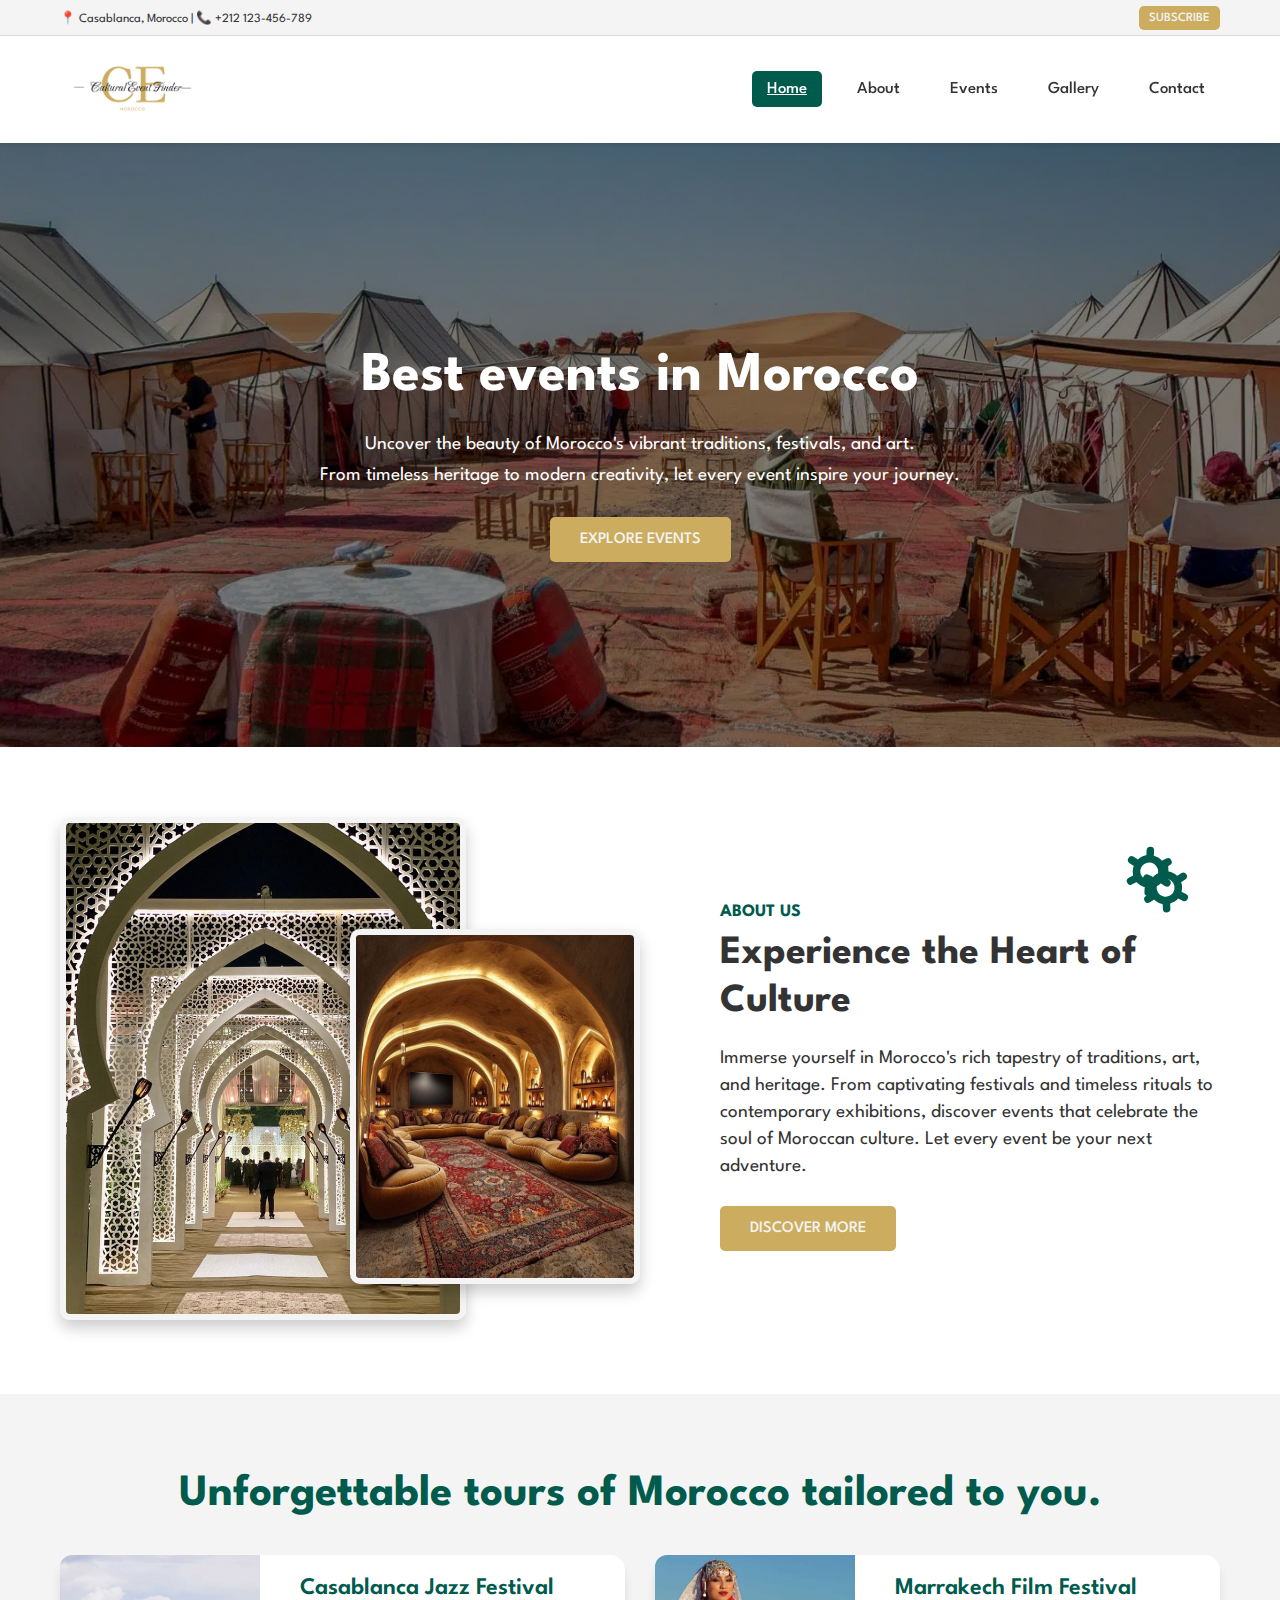
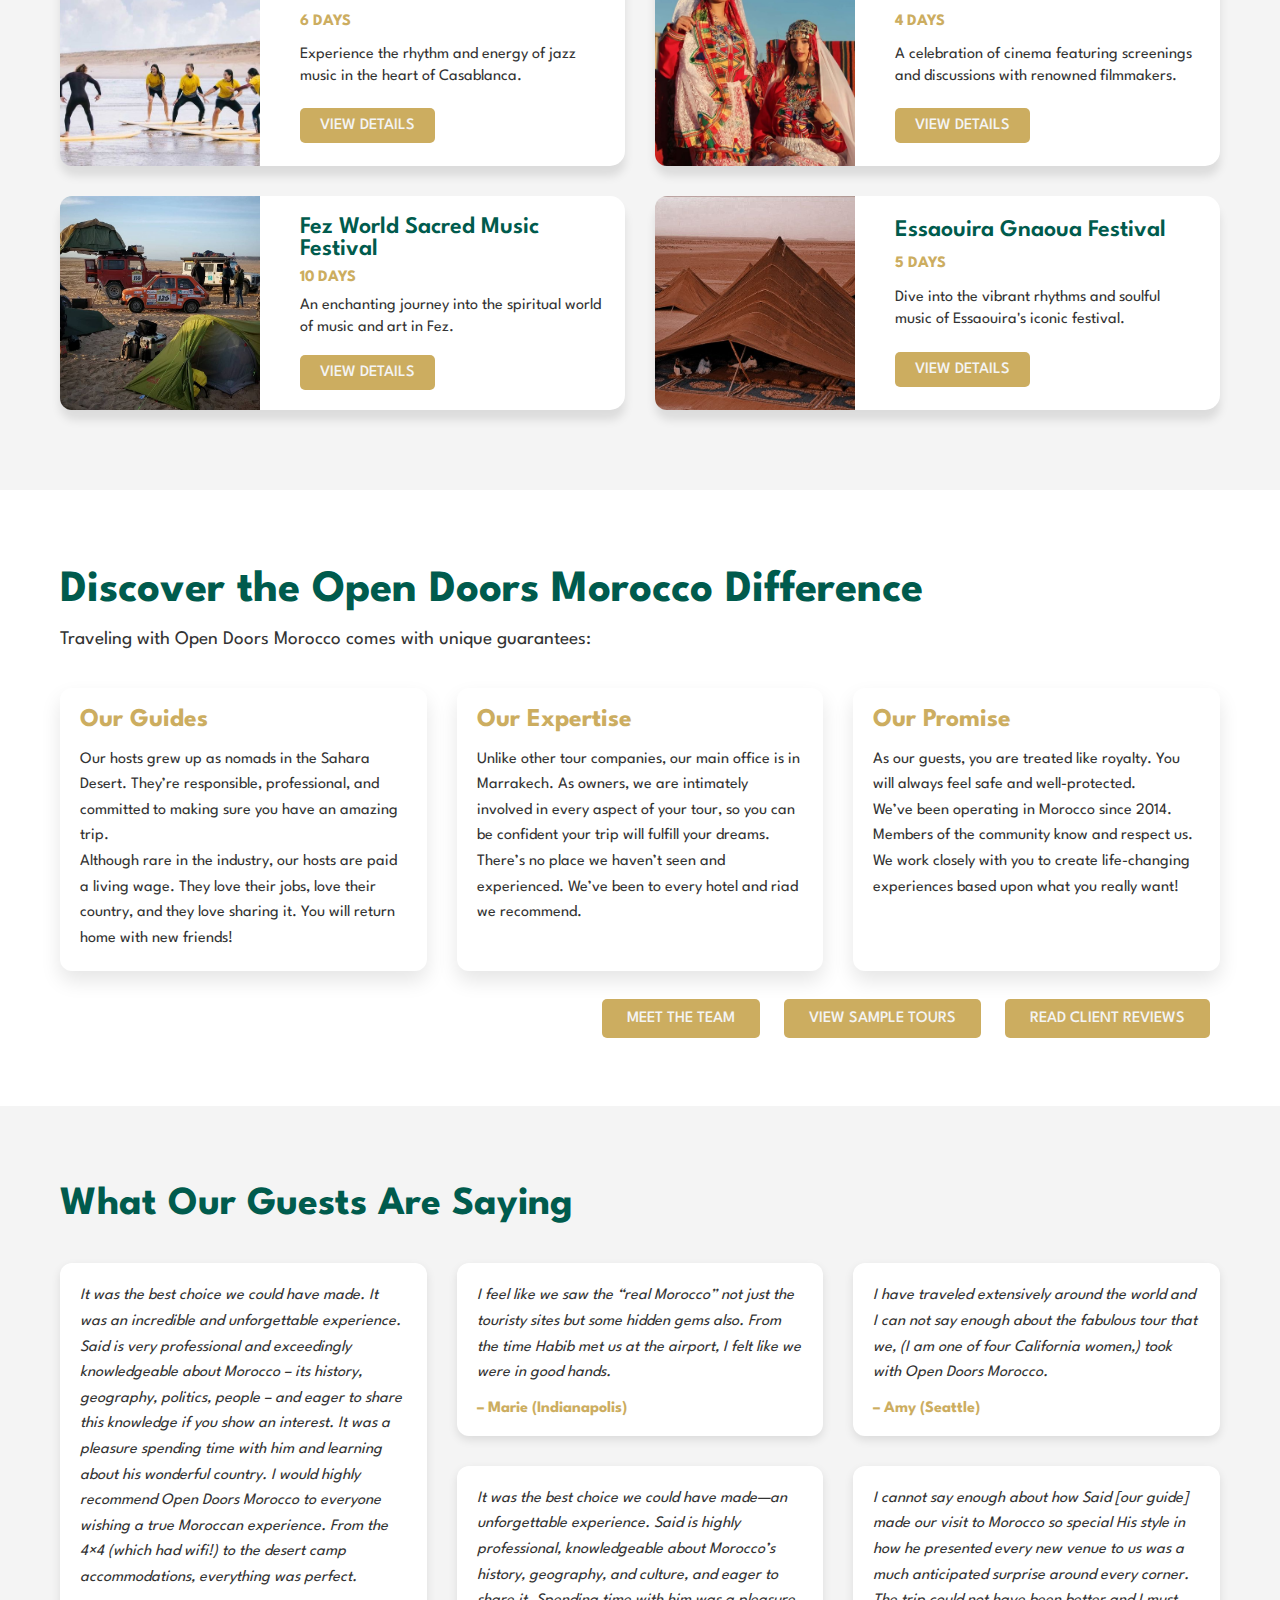
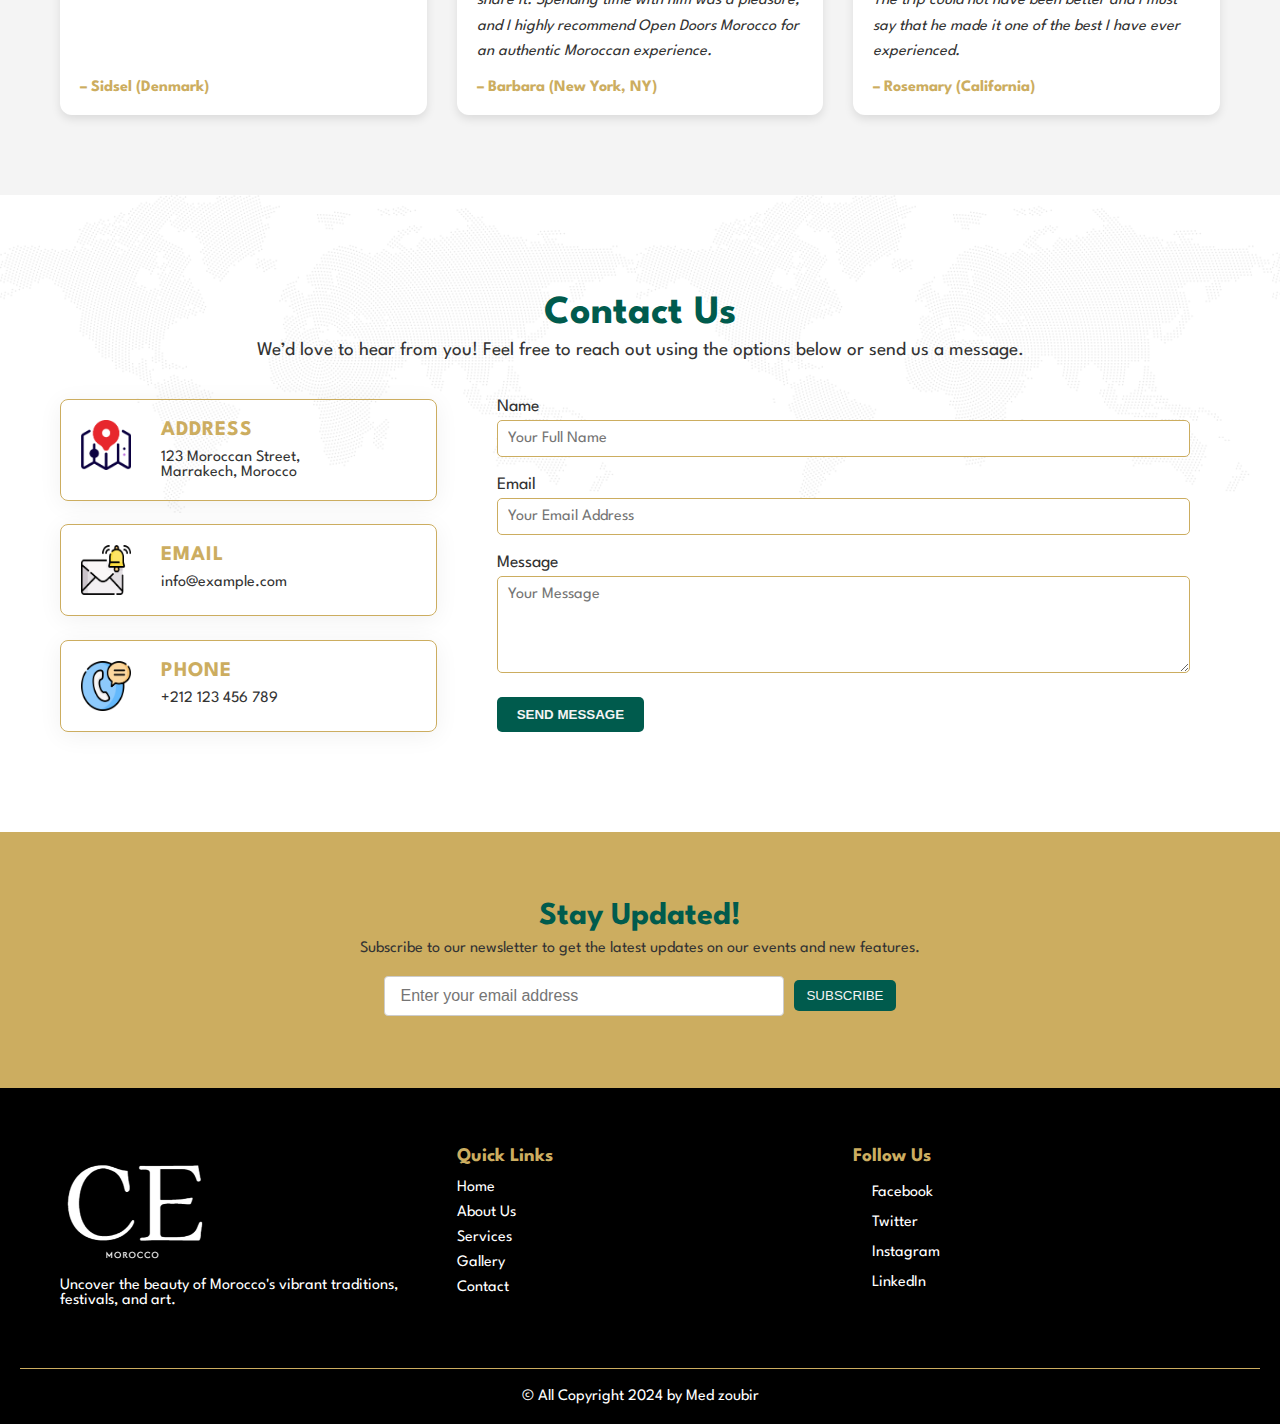
<file: index.html>
<!DOCTYPE html>
<html lang="en">
<head>
    <meta charset="UTF-8"/>
    <meta name="viewport" content="width=device-width, initial-scale=1.0"/>
    <title>Cultural Event Finder</title>
    <link rel="stylesheet" href="assets/css/home.css"/>
    <link href="assets/css/uicons-brands.css" rel="stylesheet"/>

</head>

<body>
<header>
    <!-- Top Section -->
    <div class="top-bar">
        <div class="container">
            <div class="contact-info">
                <span>📍 Casablanca, Morocco</span> |
                <span>📞 +212 123-456-789</span>
            </div>
            <div class="inscription">
                <a href="#subscribe" class="btn btn-primary">Subscribe</a>
            </div>
        </div>
    </div>

    <!-- Bottom Section -->
    <div class="main-header">
        <div class="container">
            <div class="logo">
                <img src="assets/images/event-finder-logo.png" alt="Cultural Event Finder Logo">
            </div>
            <nav>
                <ul class="nav-links">
                    <li><a class="active" href="index.html">Home</a></li>
                    <li><a href="about.html">About</a></li>
                    <li><a href="events.html">Events</a></li>
                    <li><a href="gallery.html">Gallery</a></li>
                    <li><a href="contact.html">Contact</a></li>
                </ul>
            </nav>
            <!-- Burger Menu -->
            <div class="burger-menu" onclick="toggleMenu()">
                <div class="line"></div>
                <div class="line"></div>
                <div class="line"></div>
            </div>
            <!--            <div class="header-buttons">-->
            <!--                <a href="" class="btn btn-primary">Login</a>-->
            <!--                <a href="" class="btn btn-secondary">Register</a>-->
            <!--            </div>-->
        </div>
    </div>
</header>


<section class="hero">
    <div class="hero-content">
        <h1>Best events in
            Morocco</h1>
        <p>
            Uncover the beauty of Morocco's vibrant traditions, festivals, and art.
            <br>
            From timeless heritage to modern creativity, let every event inspire your journey.
        </p>
        <a href="events.html" class="btn btn-primary">Explore Events</a>
    </div>
</section>


<section class="about">
    <div class="container">
        <div class="about-content">
            <div class="images">
                <img src="assets/images/26b56436f3438eea8259f331de448113.jpg" alt="Moroccan Festival"
                     class="image-primary">
                <img src="assets/images/9e67ee1d8b83d89a78993c4d924285e0.jpg"
                     alt="Moroccan Art" class="image-secondary">
            </div>
            <div class="text-part">
                <h5>About us</h5>
                <h2>Experience the Heart of Culture</h2>
                <p>
                    Immerse yourself in Morocco's rich tapestry of traditions, art, and heritage.
                    From captivating festivals and timeless rituals to contemporary exhibitions,
                    discover events that celebrate the soul of Moroccan culture.
                    Let every event be your next adventure.
                </p>
                <a href="about.html" class="btn btn-primary">Discover More</a>
            </div>
        </div>
    </div>
</section>


<section id="sample-tours" class="featured-events">
    <div class="container">
        <h2>Unforgettable tours of Morocco tailored to you.</h2>
        <div class="event-list">
            <div class="event-item">
                <img src="assets/images/IMG_7763.JPG" alt="Casablanca Jazz Festival">
                <div class="event-details">
                    <h3>Casablanca Jazz Festival</h3>
                    <h5>6 DAYS</h5>
                    <p>Experience the rhythm and energy of jazz music in the heart of Casablanca.</p>
                    <a href="event-details.html" class="btn btn-primary btn-primary">View Details</a>
                </div>
            </div>
            <div class="event-item">
                <img src="assets/images/Traditional-Moroccan-Berber-clothing--969x1024.jpg"
                     alt="Marrakech Film Festival">
                <div class="event-details">
                    <h3>Marrakech Film Festival</h3>
                    <h5>4 DAYS</h5>
                    <p>A celebration of cinema featuring screenings and discussions with renowned filmmakers.</p>
                    <a href="event-details.html" class="btn btn-primary">View Details</a>
                </div>
            </div>
            <div class="event-item">
                <img src="assets/images/b8fc0f7d25c590af2ae36cbb56312575.jpg" alt="Fez World Sacred Music Festival">
                <div class="event-details">
                    <h3>Fez World Sacred Music Festival</h3>
                    <h5>10 DAYS</h5>
                    <p>An enchanting journey into the spiritual world of music and art in Fez.</p>
                    <a href="event-details.html" class="btn btn-primary">View Details</a>
                </div>
            </div>
            <div class="event-item">
                <img src="assets/images/36ceb6e46d3eabd224b2b70a71231e8f.jpg" alt="Essaouira Gnaoua Festival">
                <div class="event-details">
                    <h3>Essaouira Gnaoua Festival</h3>
                    <h5>5 DAYS</h5>
                    <p>Dive into the vibrant rhythms and soulful music of Essaouira's iconic festival.</p>
                    <a href="event-details.html" class="btn btn-primary">View Details</a>
                </div>
            </div>
        </div>
    </div>
</section>


<section class="open-doors-difference">
    <div class="container">
        <h2>Discover the Open Doors Morocco Difference</h2>
        <p class="intro-text">
            Traveling with Open Doors Morocco comes with unique guarantees:
        </p>

        <div class="difference-grid">
            <div class="difference-item">
                <h3>Our Guides</h3>
                <p>
                    Our hosts grew up as nomads in the Sahara Desert. They’re responsible, professional, and committed
                    to making sure you have an amazing trip.
                </p>
                <p>
                    Although rare in the industry, our hosts are paid a living wage. They love their jobs, love their
                    country, and they love sharing it. You will return home with new friends!
                </p>
            </div>
            <div class="difference-item">
                <h3>Our Expertise</h3>
                <p>
                    Unlike other tour companies, our main office is in Marrakech. As owners, we are intimately involved
                    in every aspect of your tour, so you can be confident your trip will fulfill your dreams.
                </p>
                <p>
                    There’s no place we haven’t seen and experienced. We’ve been to every hotel and riad we recommend.
                </p>
            </div>
            <div class="difference-item">
                <h3>Our Promise</h3>
                <p>
                    As our guests, you are treated like royalty. You will always feel safe and well-protected.
                </p>
                <p>
                    We’ve been operating in Morocco since 2014. Members of the community know and respect us. We work
                    closely with you to create life-changing experiences based upon what you really want!
                </p>
            </div>
        </div>

        <div class="actions">
            <a href="about.html#team" class="btn btn-primary">Meet the Team</a>
            <a href="#sample-tours" class="btn btn-primary">View Sample Tours</a>
            <a href="#testimonials" class="btn btn-primary">Read Client Reviews</a>
        </div>
    </div>
</section>


<section class="testimonials" id="testimonials">
    <div class="container">
        <h2>What Our Guests Are Saying</h2>
        <div class="testimonial-list">
            <div class="testimonial-item large-item">
                <blockquote>
                    <p>
                        It was the best choice we could have made. It was an incredible and unforgettable experience.
                        Said is very professional and exceedingly knowledgeable about Morocco – its history, geography,
                        politics, people – and eager to share this knowledge if you show an interest. It was a pleasure
                        spending time with him and learning about his wonderful country. I would highly recommend Open
                        Doors Morocco to everyone wishing a true Moroccan experience. From the 4×4 (which had wifi!) to
                        the desert camp accommodations, everything was perfect.
                    </p>
                </blockquote>
                <footer>– Sidsel (Denmark)</footer>
            </div>

            <div class="testimonial-item">
                <blockquote>
                    <p>
                        I feel like we saw the “real Morocco” not just the touristy sites but some hidden gems also.
                        From the time Habib met us at the airport, I felt like we were in good hands.
                    </p>
                </blockquote>
                <footer>– Marie (Indianapolis)</footer>
            </div>
            <div class="testimonial-item">
                <blockquote>
                    <p>
                        I have traveled extensively around the world and I can not say enough about the fabulous tour
                        that we, (I am one of four California women,) took with Open Doors Morocco.
                    </p>
                </blockquote>
                <footer>– Amy (Seattle)</footer>
            </div>
            <div class="testimonial-item small-text">
                <blockquote>
                    <p>
                        It was the best choice we could have made—an unforgettable experience. Said is highly
                        professional, knowledgeable about Morocco’s history, geography, and culture, and eager to share
                        it. Spending time with him was a pleasure, and I highly recommend Open Doors Morocco for an
                        authentic Moroccan experience.
                    </p>
                </blockquote>
                <footer>– Barbara (New York, NY)</footer>
            </div>
            <div class="testimonial-item small-text">
                <blockquote>
                    <p>
                        I cannot say enough about how Said [our guide] made our visit to Morocco so special His style in
                        how he presented every new venue to us was a much anticipated surprise around every corner. The
                        trip could not have been better and I must say that he made it one of the best I have ever
                        experienced.
                    </p>
                </blockquote>
                <footer>– Rosemary (California)</footer>
            </div>
        </div>
    </div>
</section>


<section class="contact-section">
    <div class="container">
        <h2>Contact Us</h2>
        <p class="contact-intro">We’d love to hear from you! Feel free to reach out using the options below or send us a
            message.</p>
        <div class="contact-content">
            <div class="contact-cards">
                <div class="contact-card">
                    <img src="assets/images/icons/placeholder.png" alt="Address Icon">
                    <div>
                        <h3>Address</h3>
                        <p>123 Moroccan Street,<br>Marrakech, Morocco</p>
                    </div>
                </div>
                <div class="contact-card">
                    <img src="assets/images/icons/email.png" alt="Email Icon">
                    <div>
                        <h3>Email</h3>
                        <p><a href="mailto:info@example.com">info@example.com</a></p>
                    </div>
                </div>
                <div class="contact-card">
                    <img src="assets/images/icons/phone.png" alt="Phone Icon">
                    <div>
                        <h3>Phone</h3>
                        <p><a href="tel:+212123456789">+212 123 456 789</a></p>
                    </div>
                </div>
            </div>

            <div class="contact-form">
                <form action="" method="">
                    <div class="form-group">
                        <label for="name">Name</label>
                        <input type="text" id="name" name="name" placeholder="Your Full Name" required>
                    </div>
                    <div class="form-group">
                        <label for="email">Email</label>
                        <input type="email" id="email" name="email" placeholder="Your Email Address" required>
                    </div>
                    <div class="form-group">
                        <label for="message">Message</label>
                        <textarea id="message" name="message" rows="5" placeholder="Your Message" required></textarea>
                    </div>
                    <button type="submit" class="btn btn-secondary">Send Message</button>
                </form>
            </div>
        </div>
    </div>
</section>


<section id="subscribe" class="subscription-section">
    <div class="container">
        <h2>Stay Updated!</h2>
        <p>Subscribe to our newsletter to get the latest updates on our events and new features.</p>
        <form class="subscription-form" action="#">
            <input type="email" name="email" placeholder="Enter your email address" required>
            <button type="submit" class="btn btn-secondary">Subscribe</button>
        </form>
    </div>
</section>


<footer class="footer">
    <div class="container">
        <div class="footer-content">
            <div class="logo-col">
                <img src="assets/images/img.png" alt="Logo" class="logo">
                <p class="footer-description">Uncover the beauty of Morocco's vibrant traditions, festivals, and art.
                </p>
            </div>
            <div class="links-col">
                <h4 class="footer-title">Quick Links</h4>
                <ul class="footer-links">
                    <li><a href="index.html">Home</a></li>
                    <li><a href="about.html">About Us</a></li>
                    <li><a href="events.html">Services</a></li>
                    <li><a href="gallery.html">Gallery</a></li>
                    <li><a href="contact.html">Contact</a></li>
                </ul>
            </div>
            <div class="social-col">
                <h4 class="footer-title">Follow Us</h4>
                <ul class="social-links">
                    <li>
                        <a href="https://facebook.com" target="_blank" class="social-icon facebook-icon">
                            <i class="fi fi-brands-facebook"></i> <span>Facebook</span>
                        </a>
                    </li>
                    <li>
                        <a href="https://twitter.com" target="_blank" class="social-icon twitter-icon">
                            <i class="fi fi-brands-twitter-alt-circle"></i> <span>Twitter</span>
                        </a>
                    </li>
                    <li>
                        <a href="https://instagram.com" target="_blank" class="social-icon instagram-icon">
                            <i class="fi fi-brands-instagram"></i> <span>Instagram</span>
                        </a>
                    </li>
                    <li>
                        <a href="https://linkedin.com" target="_blank" class="social-icon linkedin-icon">
                            <i class="fi fi-brands-linkedin"></i> <span>LinkedIn</span>
                        </a>
                    </li>
                </ul>
            </div>
        </div>
    </div>
    <div class="footer__copyright">
        <div class="container">
            <p>
                © All Copyright 2024
                by Med zoubir</p>
        </div>
    </div>
</footer>

<script src="assets/js/app.js"></script>
</body>
</html>
</file>
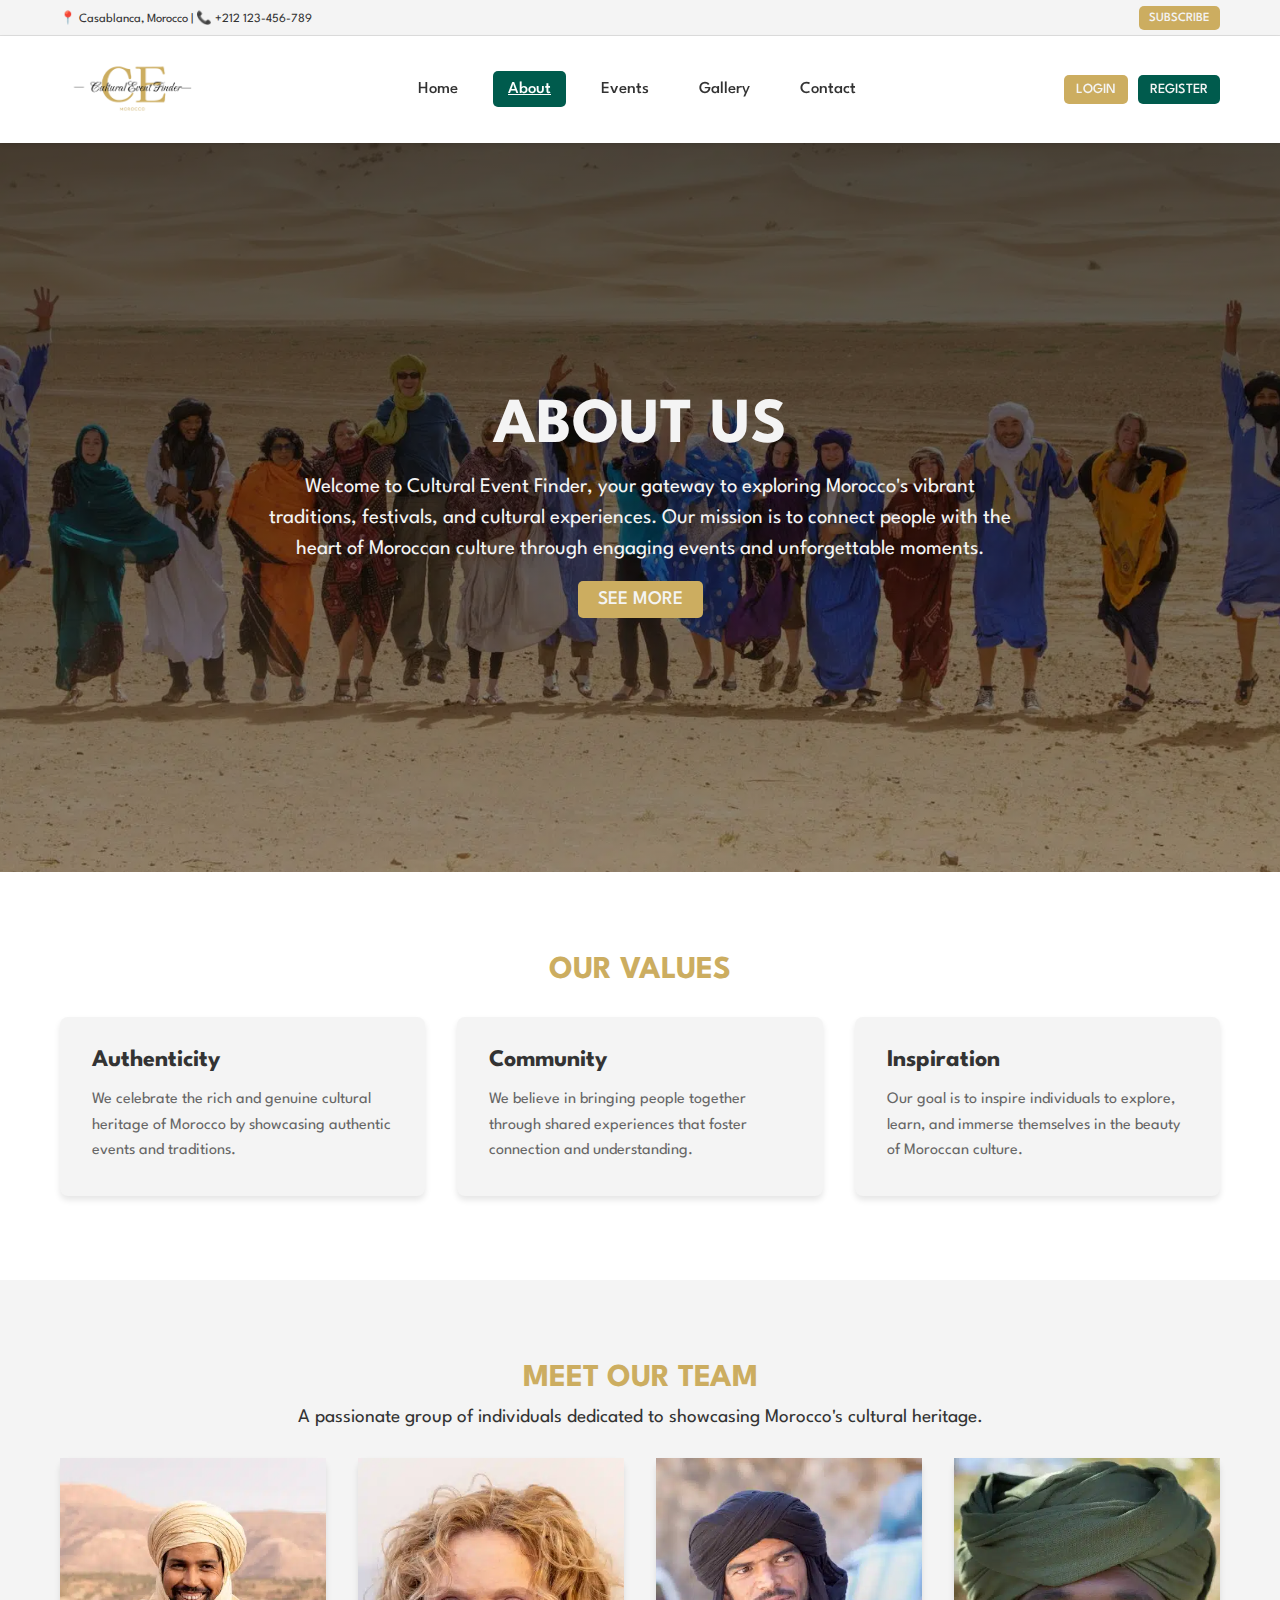
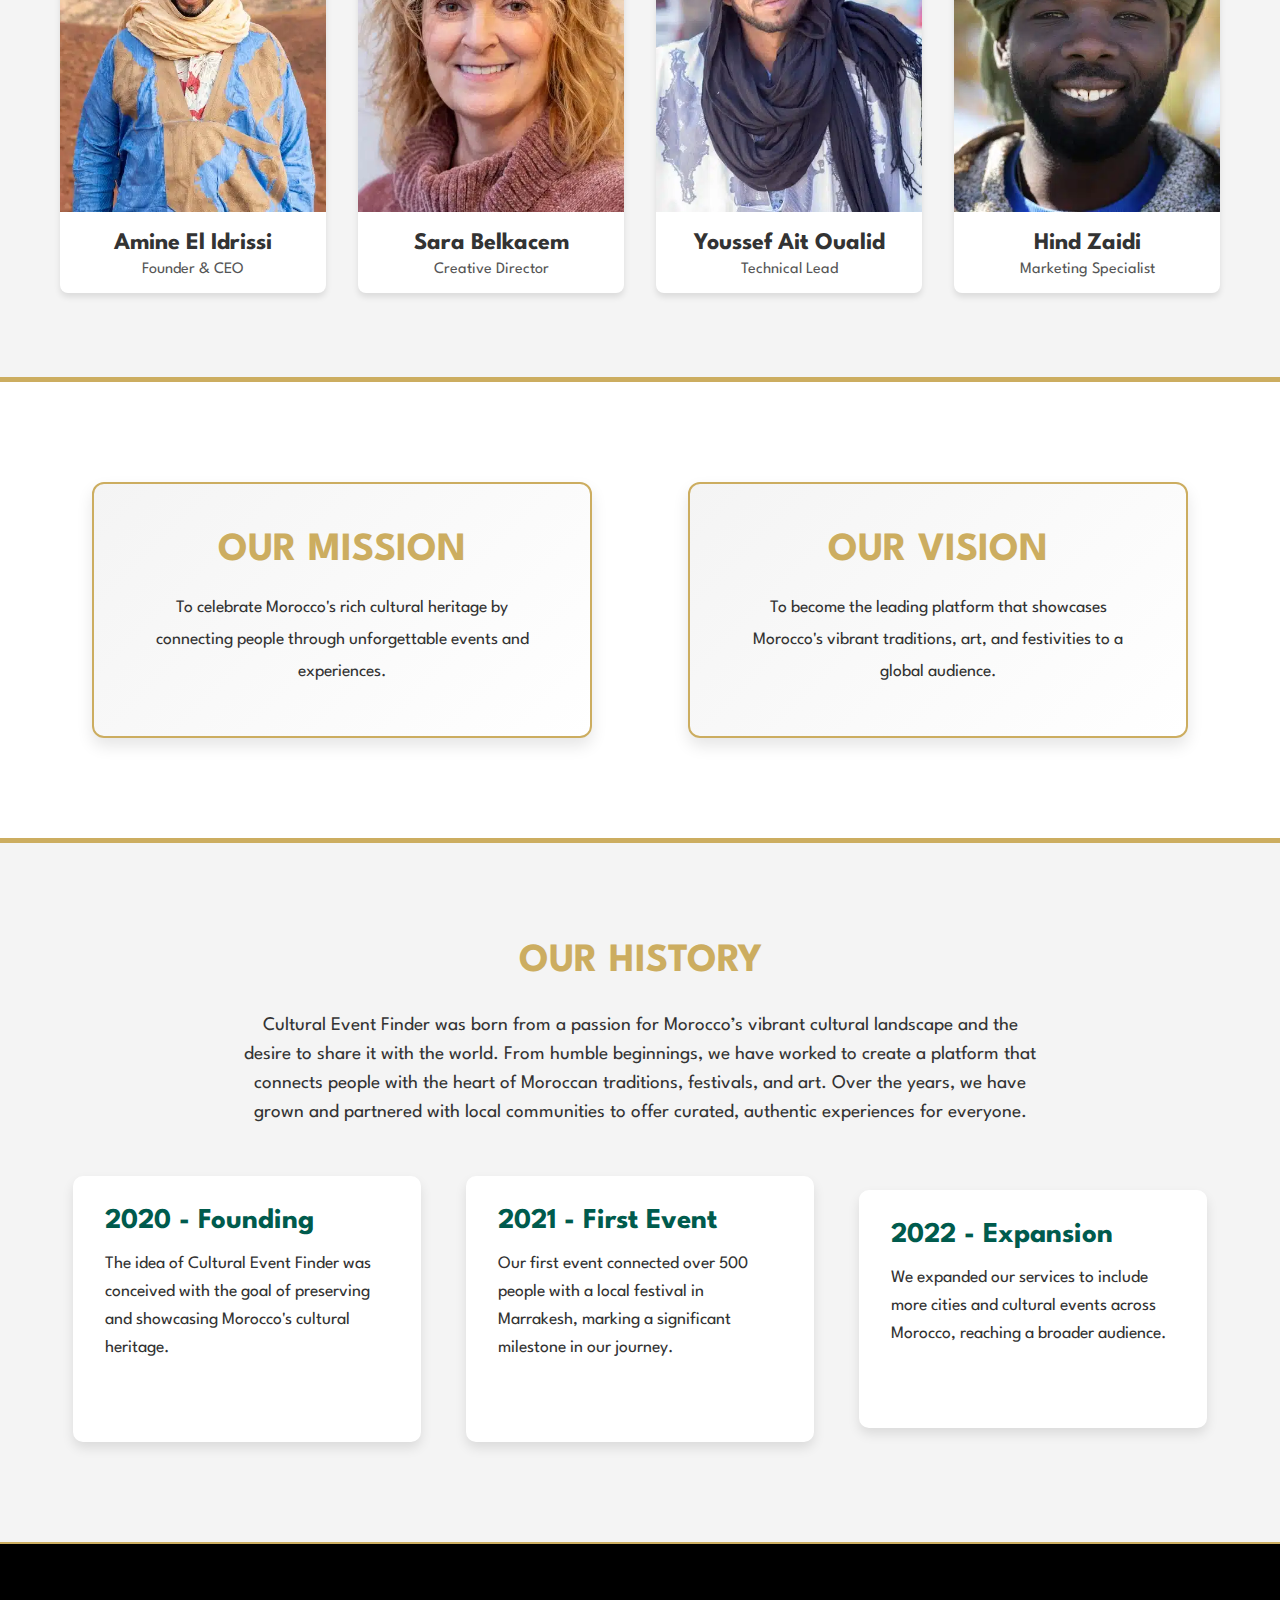
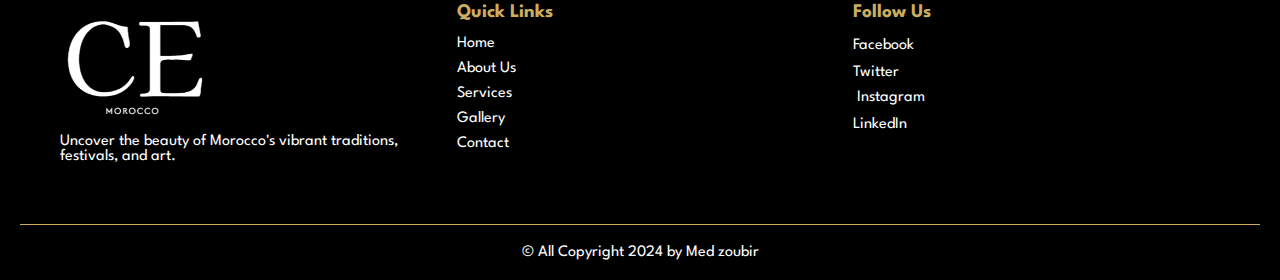
<file: about.html>
<!DOCTYPE html>
<html lang="en">
<head>
    <meta charset="UTF-8">
    <meta name="viewport" content="width=device-width, initial-scale=1.0">
    <title>About</title>
    <link rel="stylesheet" href="assets/css/about.css">
</head>
<body>
<header>
    <div class="top-bar">
        <div class="container">
            <div class="contact-info">
                <span>📍 Casablanca, Morocco</span> |
                <span>📞 +212 123-456-789</span>
            </div>
            <div class="inscription">
                <a href="" class="btn btn-primary">Subscribe</a>
            </div>
        </div>
    </div>

    <!-- Bottom Section -->
    <div class="main-header">
        <div class="container">
            <div class="logo">
                <img src="assets/images/event-finder-logo.png" alt="Cultural Event Finder Logo">
            </div>
            <nav>
                <ul class="nav-links">
                    <li><a href="index.html">Home</a></li>
                    <li><a class="active" href="about.html">About</a></li>
                    <li><a href="events.html">Events</a></li>
                    <li><a href="gallery.html">Gallery</a></li>
                    <li><a href="contact.html">Contact</a></li>
                </ul>
            </nav>
            <!-- Burger Menu -->
            <div class="burger-menu" onclick="toggleMenu()">
                <div class="line"></div>
                <div class="line"></div>
                <div class="line"></div>
            </div>
            <div class="header-buttons">
                <a href="" class="btn btn-primary">Login</a>
                <a href="" class="btn btn-secondary">Register</a>
            </div>
        </div>
    </div>
</header>
<!-- About Page Introduction Section -->
<section class="about-intro">
    <div class="container">
        <div class="about-content">
            <h1>About Us</h1>
            <p>
                Welcome to Cultural Event Finder, your gateway to exploring Morocco's vibrant traditions, festivals,
                and cultural experiences. Our mission is to connect people with the heart of Moroccan culture through
                engaging events and unforgettable moments.
            </p>
            <a href="#values" class="btn btn-primary">See more</a>
        </div>
    </div>
</section>


<!-- About Page Values Section -->
<section id="values" class="about-values">
    <div class="container">
        <div class="values-content">
            <h2>Our Values</h2>
            <ul class="values-list">
                <li>
                    <h3>Authenticity</h3>
                    <p>We celebrate the rich and genuine cultural heritage of Morocco by showcasing authentic events and
                        traditions.</p>
                </li>
                <li>
                    <h3>Community</h3>
                    <p>We believe in bringing people together through shared experiences that foster connection and
                        understanding.</p>
                </li>
                <li>
                    <h3>Inspiration</h3>
                    <p>Our goal is to inspire individuals to explore, learn, and immerse themselves in the beauty of
                        Moroccan culture.</p>
                </li>
            </ul>
        </div>
    </div>
</section>


<section id="team" class="about-team">
    <div class="container">
        <h2>Meet Our Team</h2>
        <p class="section-description">A passionate group of individuals dedicated to showcasing Morocco's cultural
            heritage.</p>
        <div class="team-grid">
            <!-- Team Member 1 -->
            <div class="team-member">
                <img src="assets/images/team/Habib-Open-Doors-Morocco-jpg.webp" alt="Team Member 1">
                <div>
                    <h3>Amine El Idrissi</h3>
                    <p>Founder & CEO</p>
                </div>

            </div>
            <!-- Team Member 2 -->
            <div class="team-member">
                <img src="assets/images/team/Nancy-Open-Doors-Morocco-jpg.webp" alt="Team Member 2">
                <div>
                    <h3>Sara Belkacem</h3>
                    <p>Creative Director</p>
                </div>

            </div>
            <!-- Team Member 3 -->
            <div class="team-member">
                <img src="assets/images/team/Said-Open-Doors-Morocco-jpg.webp" alt="Team Member 3">
                <div>
                    <h3>Youssef Ait Oualid</h3>
                    <p>Technical Lead</p>
                </div>

            </div>
            <!-- Team Member 4 -->
            <div class="team-member">
                <img src="assets/images/team/Abdallah-Open-Doors-Morocco-jpg.webp" alt="Team Member 4">
                <div>
                    <h3>Hind Zaidi</h3>
                    <p>Marketing Specialist</p>
                </div>

            </div>
        </div>
    </div>
</section>


<section class="about-mission-vision">
    <div class="container">
        <div class="mission-vision-content">
            <div class="mission">
                <h2>Our Mission</h2>
                <p>To celebrate Morocco's rich cultural heritage by connecting people through unforgettable events and
                    experiences.</p>
            </div>
            <div class="vision">
                <h2>Our Vision</h2>
                <p>To become the leading platform that showcases Morocco's vibrant traditions, art, and festivities to a
                    global audience.</p>
            </div>
        </div>
    </div>
</section>

<section class="about-history">
    <div class="container">
        <h2>Our History</h2>
        <p>
            Cultural Event Finder was born from a passion for Morocco’s vibrant cultural landscape and the desire to
            share it with the world.
            From humble beginnings, we have worked to create a platform that connects people with the heart of Moroccan
            traditions, festivals, and art.
            Over the years, we have grown and partnered with local communities to offer curated, authentic experiences
            for everyone.
        </p>
        <div class="history-timeline">
            <div class="timeline-item">
                <h3>2020 - Founding</h3>
                <p>The idea of Cultural Event Finder was conceived with the goal of preserving and showcasing Morocco's
                    cultural heritage.</p>
            </div>
            <div class="timeline-item">
                <h3>2021 - First Event</h3>
                <p>Our first event connected over 500 people with a local festival in Marrakesh, marking a significant
                    milestone in our journey.</p>
            </div>
            <div class="timeline-item">
                <h3>2022 - Expansion</h3>
                <p>We expanded our services to include more cities and cultural events across Morocco, reaching a
                    broader audience.</p>
            </div>
        </div>
    </div>
</section>


<footer class="footer">
    <div class="container">
        <div class="footer-content">
            <div class="logo-col">
                <img src="assets/images/img.png" alt="Logo" class="logo">
                <p class="footer-description">Uncover the beauty of Morocco's vibrant traditions, festivals, and art.
                </p>
            </div>
            <div class="links-col">
                <h4 class="footer-title">Quick Links</h4>
                <ul class="footer-links">
                    <li><a href="index.html">Home</a></li>
                    <li><a href="about.html">About Us</a></li>
                    <li><a href="events.html">Services</a></li>
                    <li><a href="gallery.html">Gallery</a></li>
                    <li><a href="contact.html">Contact</a></li>
                </ul>
            </div>
            <div class="social-col">
                <h4 class="footer-title">Follow Us</h4>
                <ul class="social-links">
                    <li>
                        <a href="https://facebook.com" target="_blank" class="social-icon facebook-icon">
                            <i class="fi fi-brands-facebook"></i> <span>Facebook</span>
                        </a>
                    </li>
                    <li>
                        <a href="https://twitter.com" target="_blank" class="social-icon twitter-icon">
                            <i class="fi fi-brands-twitter-alt-circle"></i> <span>Twitter</span>
                        </a>
                    </li>
                    <li>
                        <a href="https://instagram.com" target="_blank" class="social-icon instagram-icon">
                            <i class="fi fi-brands-instagram"></i> <span>Instagram</span>
                        </a>
                    </li>
                    <li>
                        <a href="https://linkedin.com" target="_blank" class="social-icon linkedin-icon">
                            <i class="fi fi-brands-linkedin"></i> <span>LinkedIn</span>
                        </a>
                    </li>
                </ul>
            </div>
        </div>
    </div>
    <div class="footer__copyright">
        <div class="container">
            <p>
                © All Copyright 2024
                by Med zoubir</p>
        </div>
    </div>
</footer>

<script src="assets/js/app.js"></script>
</body>
</html>
</file>
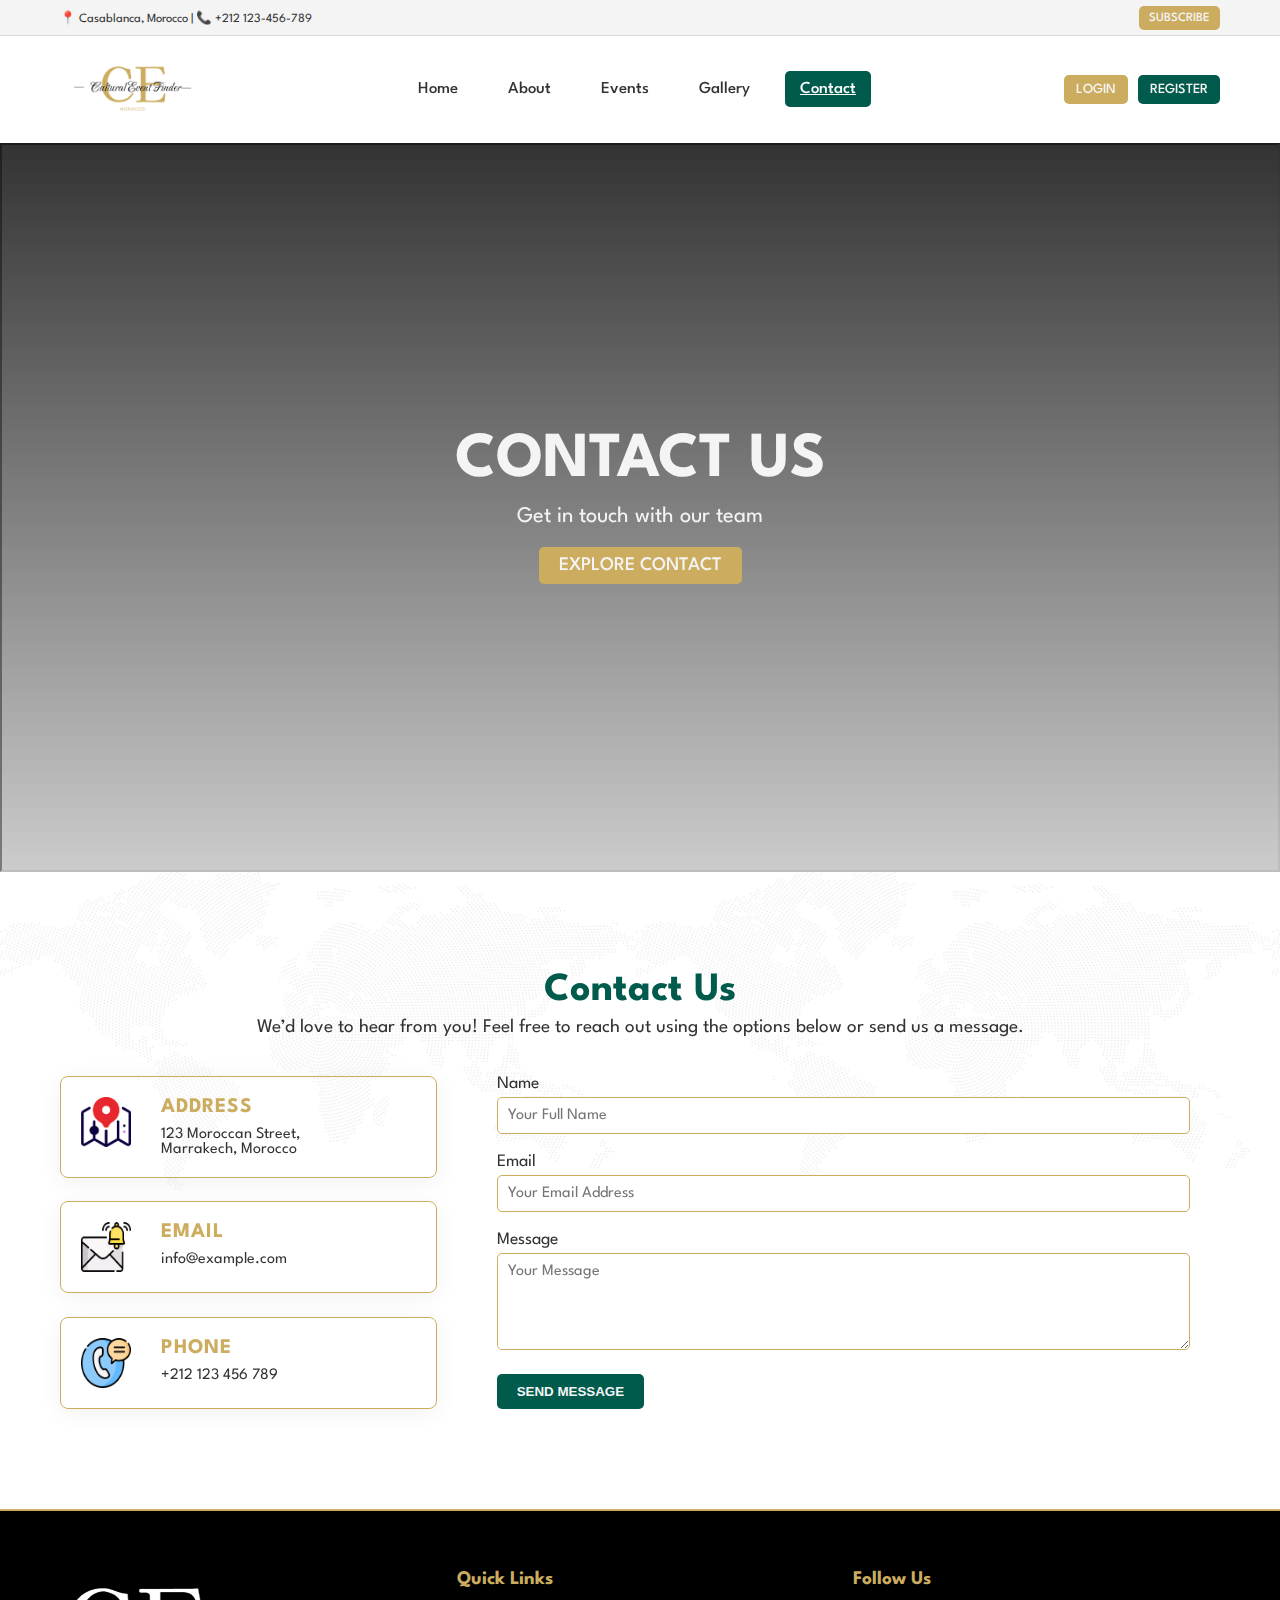
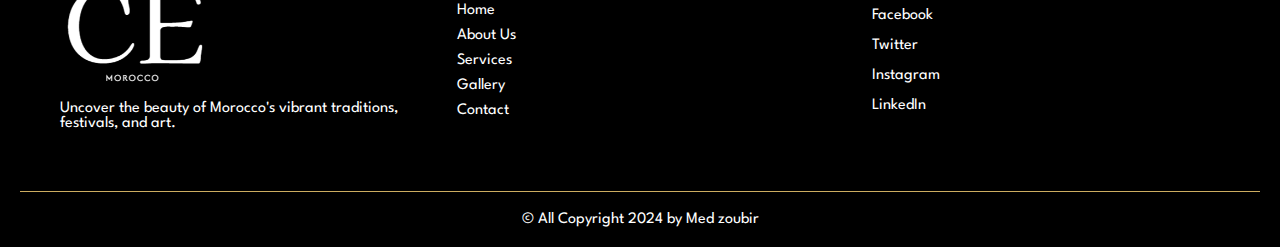
<file: contact.html>
<!DOCTYPE html>
<html lang="en">
<head>
    <meta charset="UTF-8"/>
    <meta name="viewport" content="width=device-width, initial-scale=1.0"/>
    <title>Contact</title>
    <link rel="stylesheet" href="assets/css/contact.css"/>
    <link href="assets/css/uicons-brands.css" rel="stylesheet"/>

</head>

<body>
<header>
    <!-- Top Section -->
    <div class="top-bar">
        <div class="container">
            <div class="contact-info">
                <span>📍 Casablanca, Morocco</span> |
                <span>📞 +212 123-456-789</span>
            </div>
            <div class="inscription">
                <a href="" class="btn btn-primary">Subscribe</a>
            </div>
        </div>
    </div>

    <!-- Bottom Section -->
    <div class="main-header">
        <div class="container">
            <div class="logo">
                <img src="assets/images/event-finder-logo.png" alt="Cultural Event Finder Logo">
            </div>
            <nav>
                <ul class="nav-links">
                    <li><a href="index.html">Home</a></li>
                    <li><a href="about.html">About</a></li>
                    <li><a href="events.html">Events</a></li>
                    <li><a href="gallery.html">Gallery</a></li>
                    <li><a class="active" href="contact.html">Contact</a></li>
                </ul>
            </nav>
            <!-- Burger Menu -->
            <div class="burger-menu" onclick="toggleMenu()">
                <div class="line"></div>
                <div class="line"></div>
                <div class="line"></div>
            </div>
            <div class="header-buttons">
                <a href="" class="btn btn-primary">Login</a>
                <a href="" class="btn btn-secondary">Register</a>
            </div>
        </div>
    </div>
</header>

<section class="map-section">
    <div class="content">
        <h2>Contact us</h2>
        <p>Get in touch with our team</p>
        <a href="#contact" class="btn btn-primary">Explore Contact</a>
    </div>
    <iframe src="https://www.google.com/maps?q=Morocco&z=5&output=embed"
            width="100%" allowfullscreen="" loading="lazy"></iframe>
</section>

<section id="contact" class="contact-section">
    <div class="container">
        <h2>Contact Us</h2>
        <p class="contact-intro">We’d love to hear from you! Feel free to reach out using the options below or send us a
            message.</p>
        <div class="contact-content">
            <div class="contact-cards">
                <div class="contact-card">
                    <img src="assets/images/icons/placeholder.png" alt="Address Icon">
                    <div>
                        <h3>Address</h3>
                        <p>123 Moroccan Street,<br>Marrakech, Morocco</p>
                    </div>
                </div>
                <div class="contact-card">
                    <img src="assets/images/icons/email.png" alt="Email Icon">
                    <div>
                        <h3>Email</h3>
                        <p><a href="mailto:info@example.com">info@example.com</a></p>
                    </div>
                </div>
                <div class="contact-card">
                    <img src="assets/images/icons/phone.png" alt="Phone Icon">
                    <div>
                        <h3>Phone</h3>
                        <p><a href="tel:+212123456789">+212 123 456 789</a></p>
                    </div>
                </div>
            </div>

            <div class="contact-form">
                <form action="" method="">
                    <div class="form-group">
                        <label for="name">Name</label>
                        <input type="text" id="name" name="name" placeholder="Your Full Name" required>
                    </div>
                    <div class="form-group">
                        <label for="email">Email</label>
                        <input type="email" id="email" name="email" placeholder="Your Email Address" required>
                    </div>
                    <div class="form-group">
                        <label for="message">Message</label>
                        <textarea id="message" name="message" rows="5" placeholder="Your Message" required></textarea>
                    </div>
                    <button type="submit" class="btn btn-secondary">Send Message</button>
                </form>
            </div>
        </div>
    </div>
</section>


<footer class="footer">
    <div class="container">
        <div class="footer-content">
            <div class="logo-col">
                <img src="assets/images/img.png" alt="Logo" class="logo">
                <p class="footer-description">Uncover the beauty of Morocco's vibrant traditions, festivals, and art.
                </p>
            </div>
            <div class="links-col">
                <h4 class="footer-title">Quick Links</h4>
                <ul class="footer-links">
                    <li><a href="index.html">Home</a></li>
                    <li><a href="about.html">About Us</a></li>
                    <li><a href="events.html">Services</a></li>
                    <li><a href="gallery.html">Gallery</a></li>
                    <li><a href="contact.html">Contact</a></li>
                </ul>
            </div>
            <div class="social-col">
                <h4 class="footer-title">Follow Us</h4>
                <ul class="social-links">
                    <li>
                        <a href="https://facebook.com" target="_blank" class="social-icon facebook-icon">
                            <i class="fi fi-brands-facebook"></i> <span>Facebook</span>
                        </a>
                    </li>
                    <li>
                        <a href="https://twitter.com" target="_blank" class="social-icon twitter-icon">
                            <i class="fi fi-brands-twitter-alt-circle"></i> <span>Twitter</span>
                        </a>
                    </li>
                    <li>
                        <a href="https://instagram.com" target="_blank" class="social-icon instagram-icon">
                            <i class="fi fi-brands-instagram"></i> <span>Instagram</span>
                        </a>
                    </li>
                    <li>
                        <a href="https://linkedin.com" target="_blank" class="social-icon linkedin-icon">
                            <i class="fi fi-brands-linkedin"></i> <span>LinkedIn</span>
                        </a>
                    </li>
                </ul>
            </div>
        </div>
    </div>
    <div class="footer__copyright">
        <div class="container">
            <p>
                © All Copyright 2024
                by Med zoubir</p>
        </div>
    </div>
</footer>

<script src="assets/js/app.js"></script>
</body>
</html>
</file>
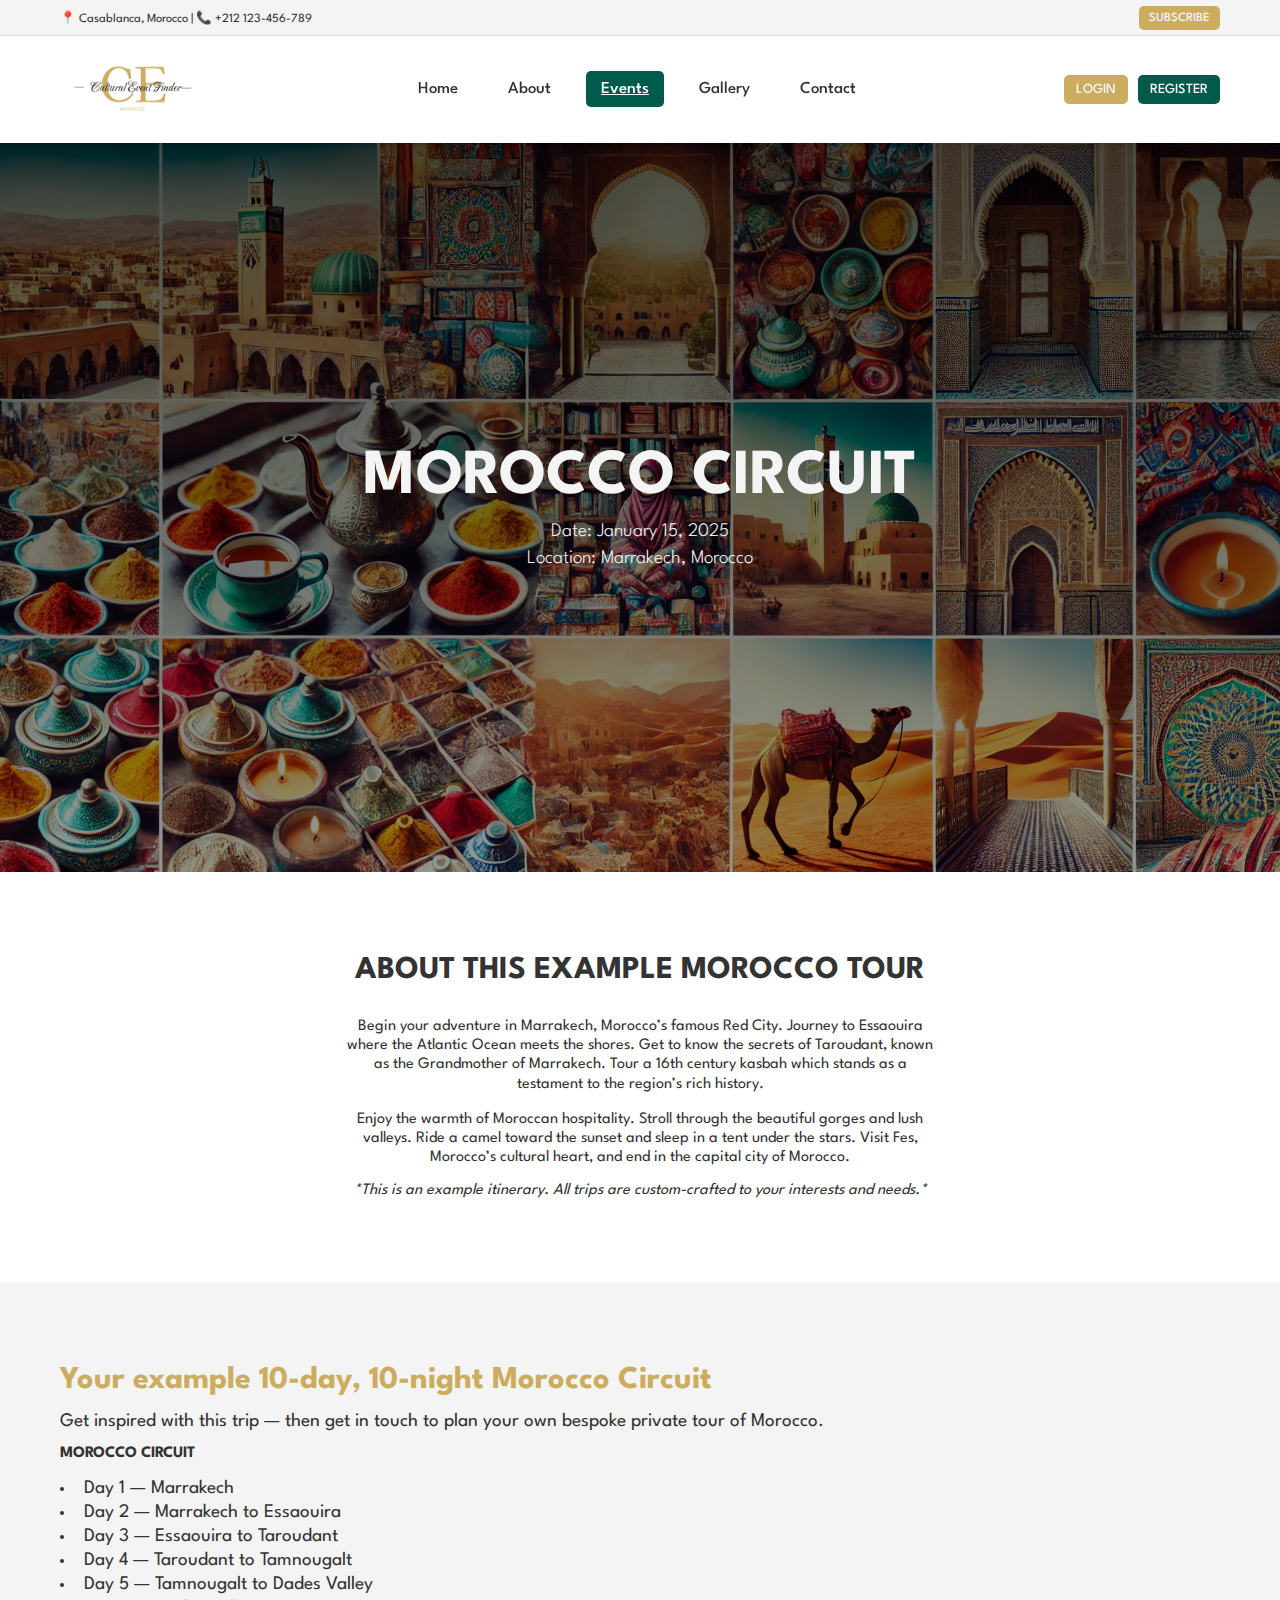
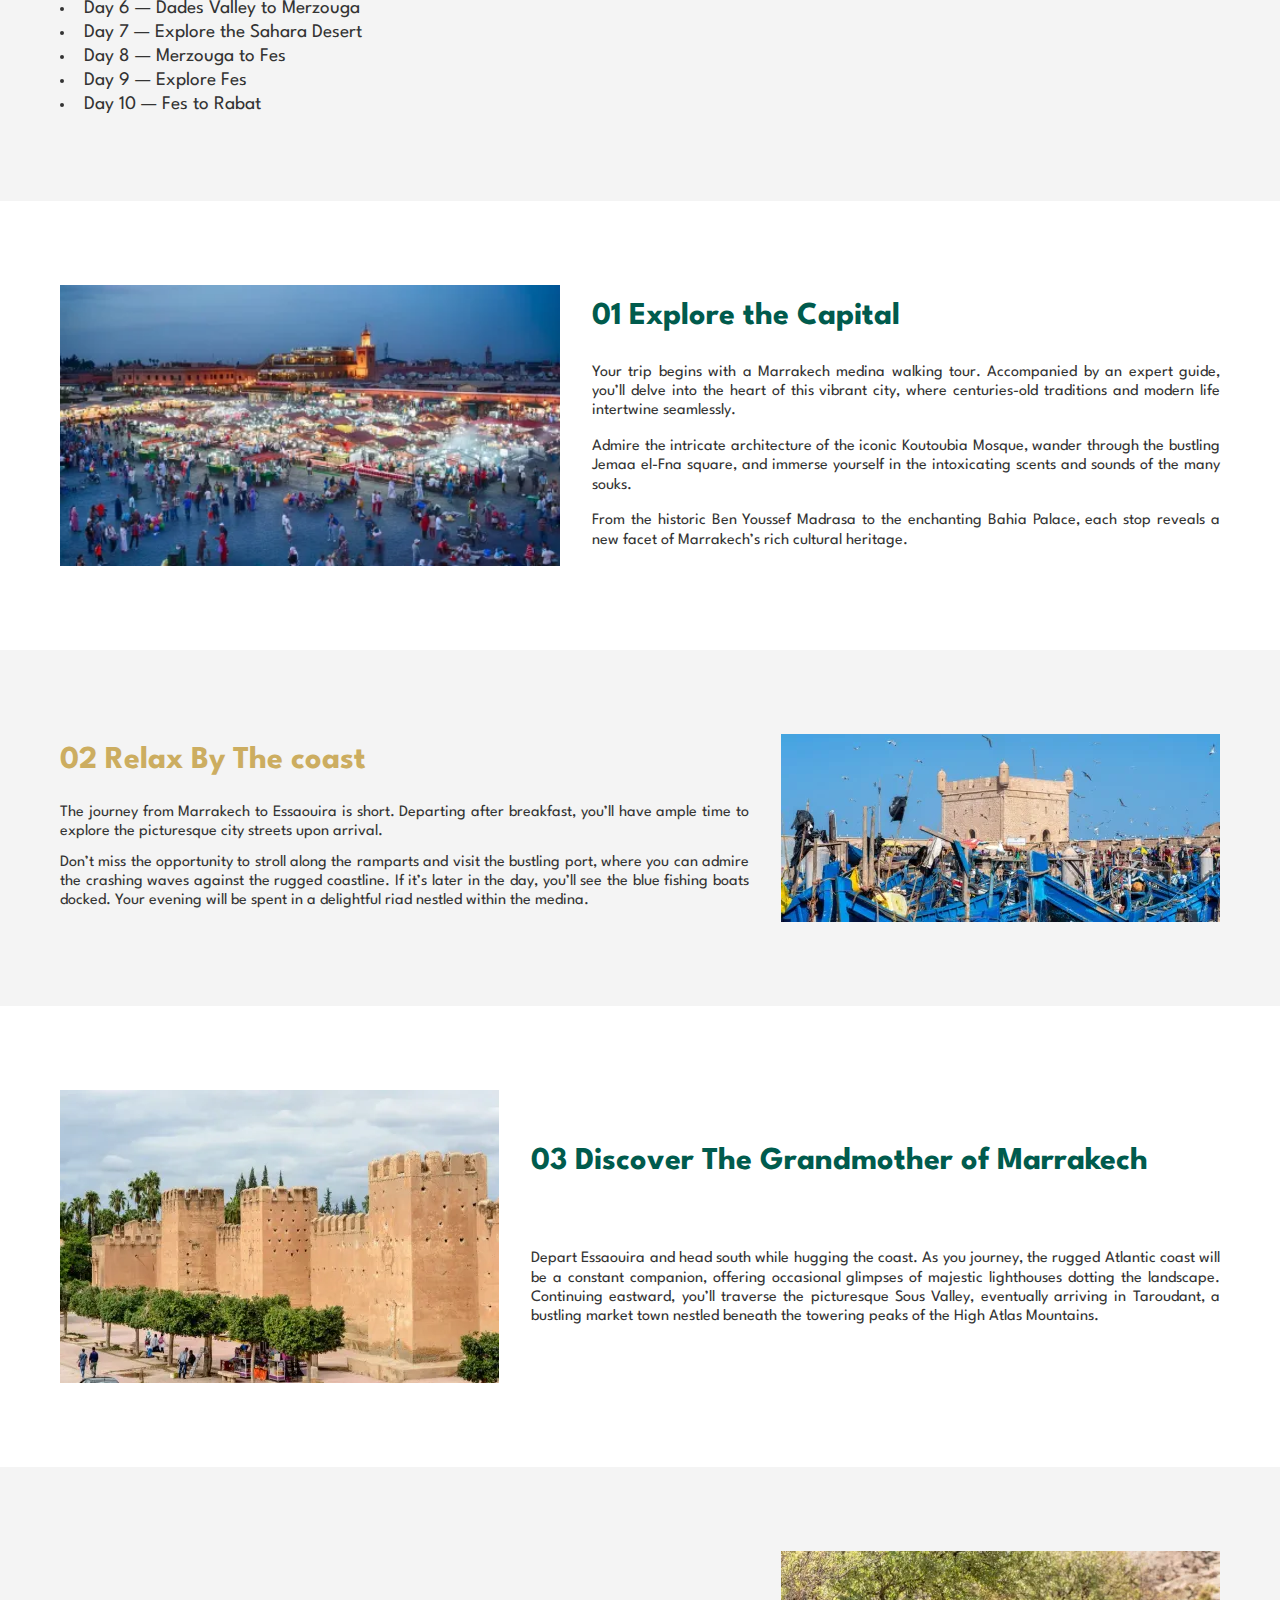
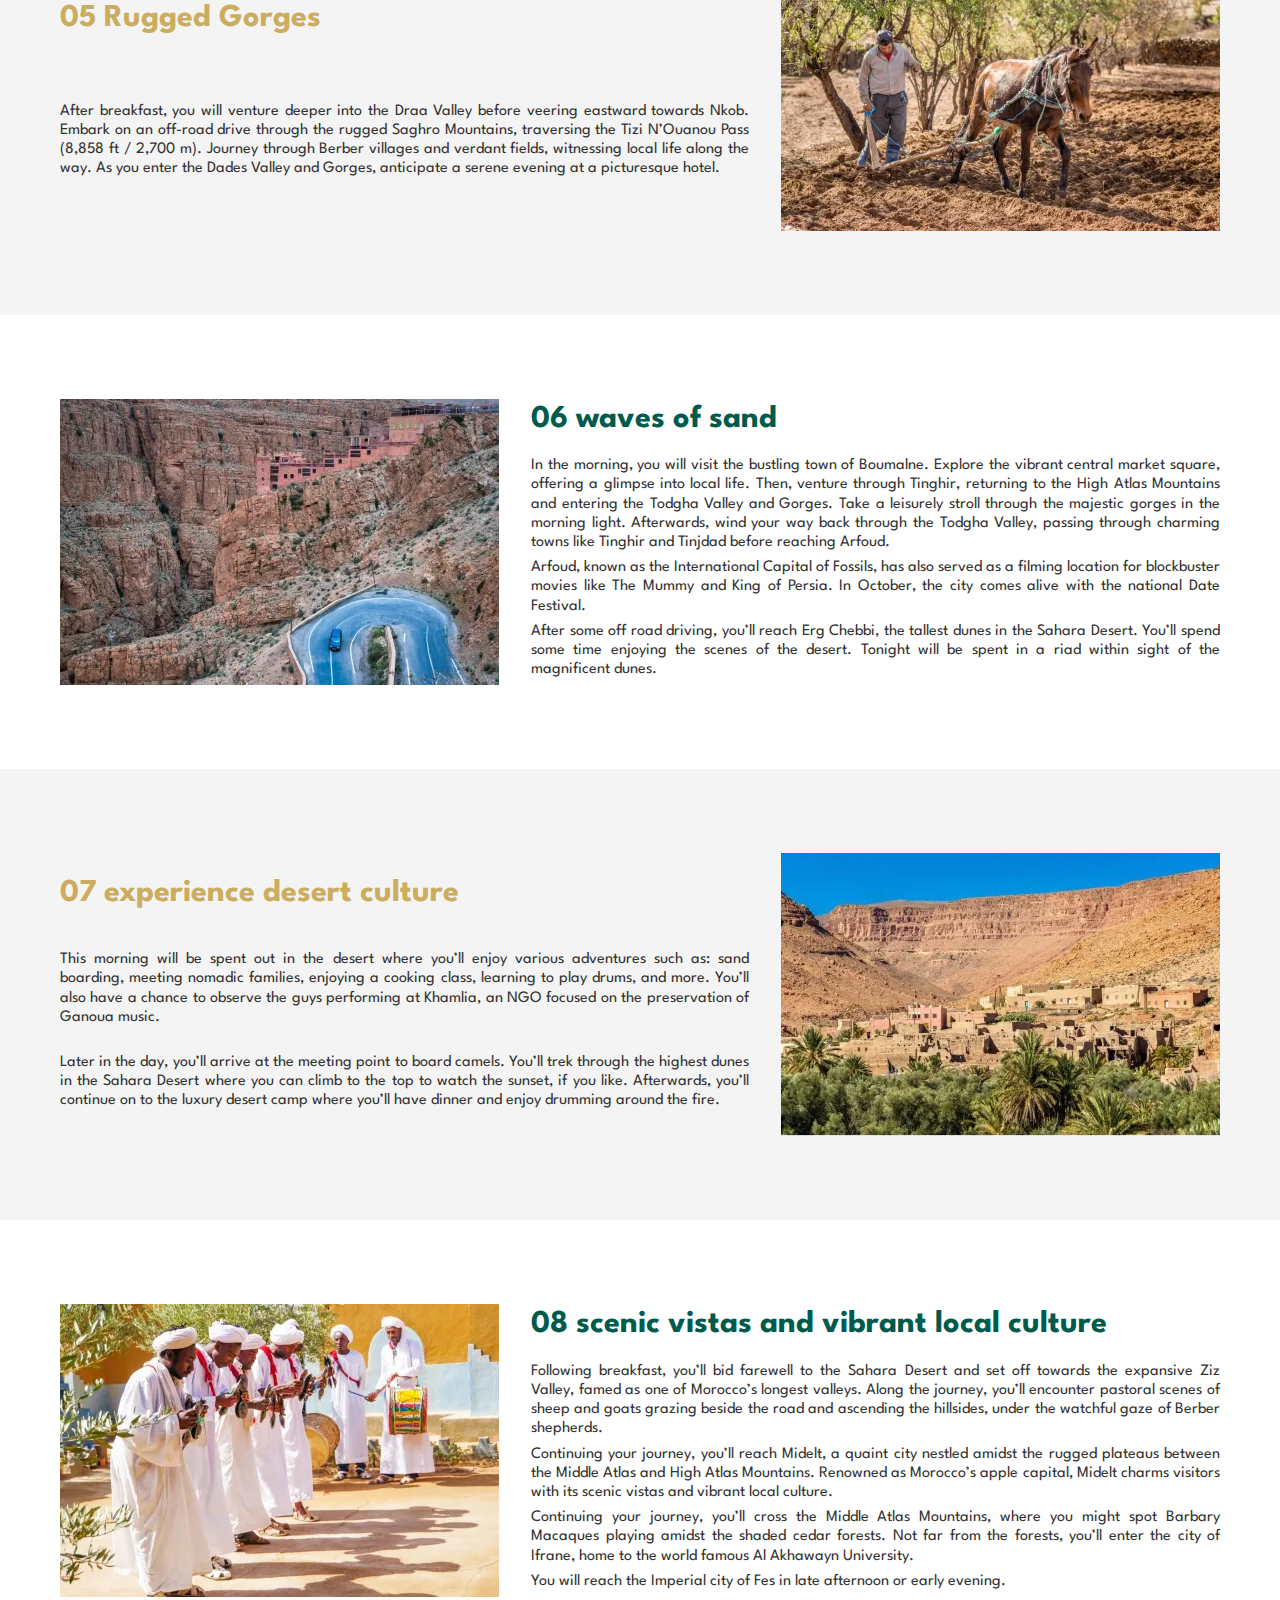
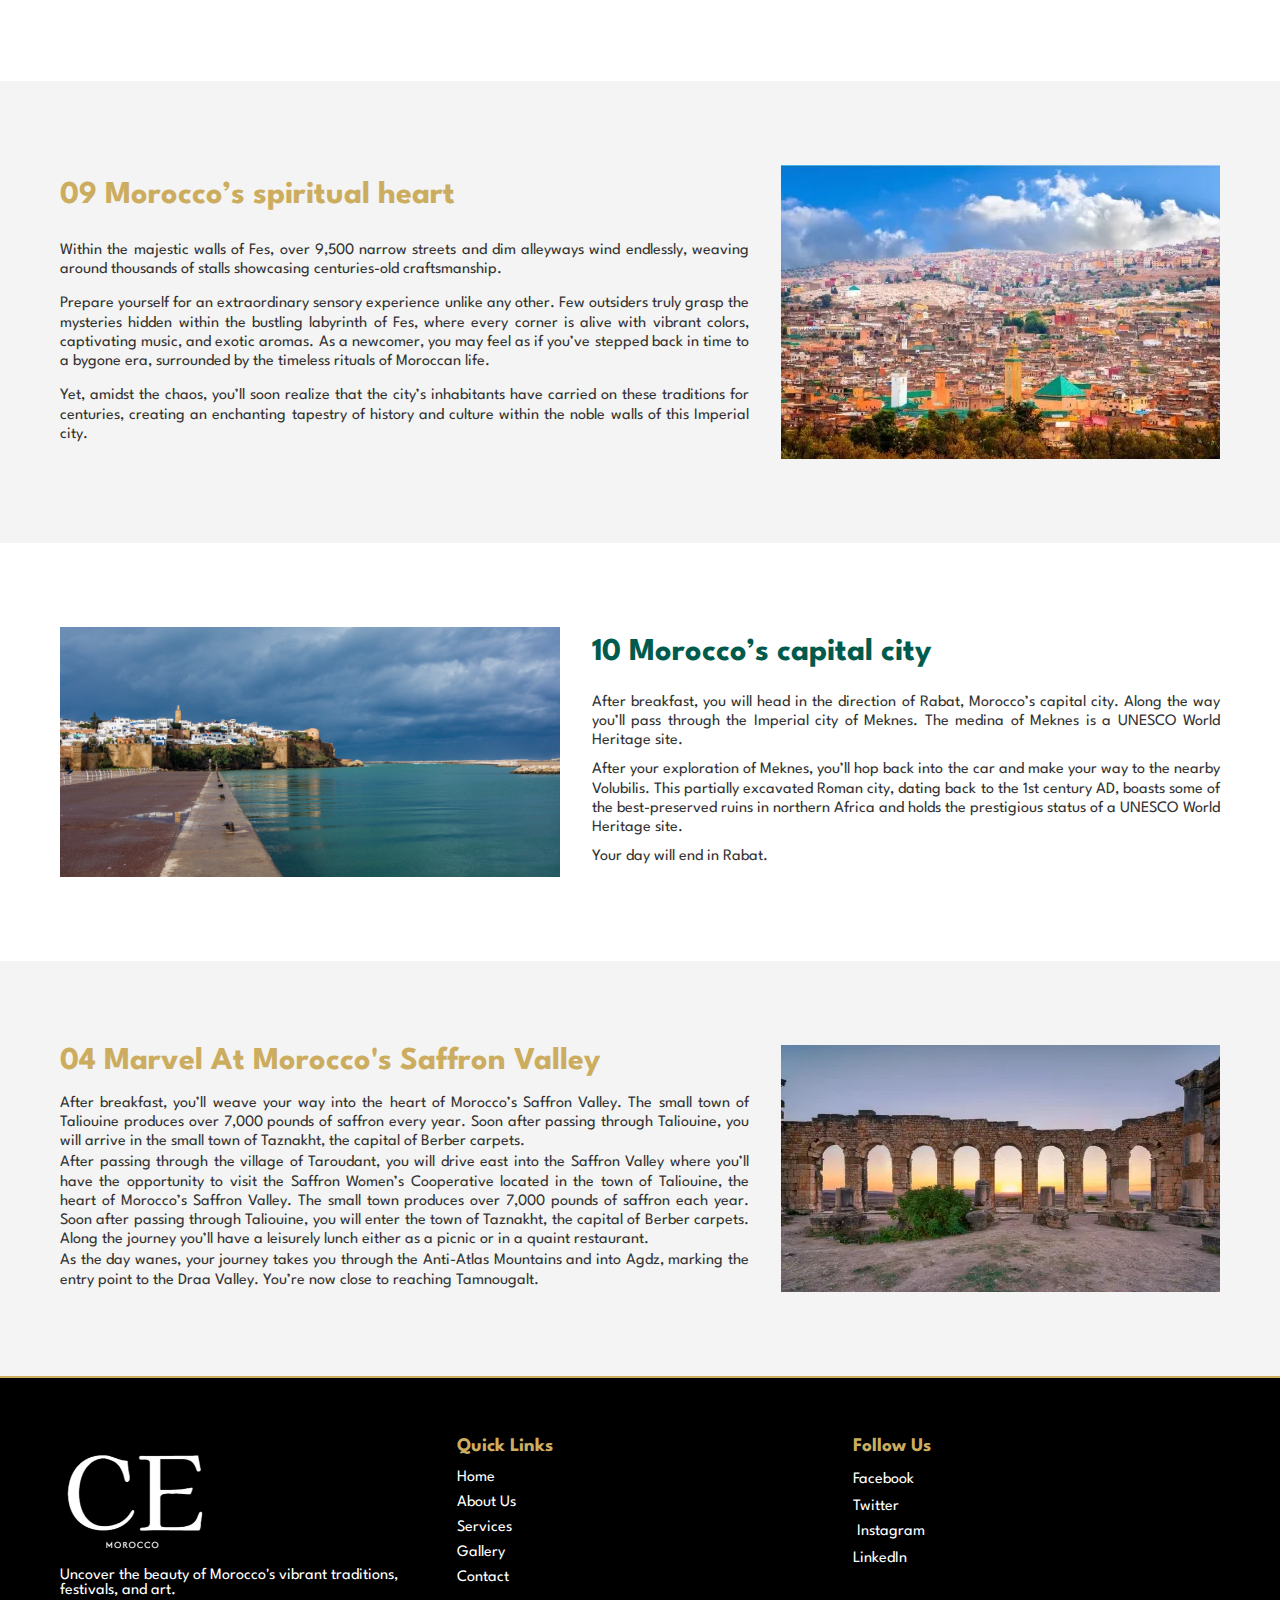
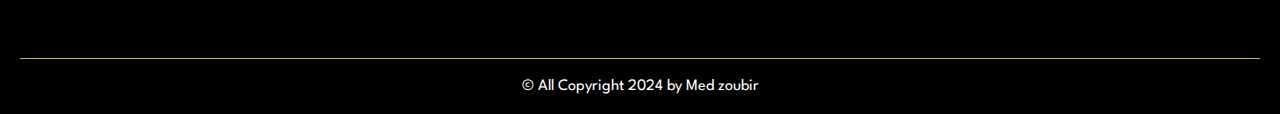
<file: event-details.html>
<!DOCTYPE html>
<html lang="en">
<head>
    <meta charset="UTF-8">
    <meta name="viewport" content="width=device-width, initial-scale=1.0">
    <title>Event details</title>
    <link rel="stylesheet" href="assets/css/event-detail.css">
</head>
<body>
<header>
    <div class="top-bar">
        <div class="container">
            <div class="contact-info">
                <span>📍 Casablanca, Morocco</span> |
                <span>📞 +212 123-456-789</span>
            </div>
            <div class="inscription">
                <a href="" class="btn btn-primary">Subscribe</a>
            </div>
        </div>
    </div>

    <!-- Bottom Section -->
    <div class="main-header">
        <div class="container">
            <div class="logo">
                <img src="assets/images/event-finder-logo.png" alt="Cultural Event Finder Logo">
            </div>
            <nav>
                <ul class="nav-links">
                    <li><a href="index.html">Home</a></li>
                    <li><a href="about.html">About</a></li>
                    <li><a class="active" href="events.html">Events</a></li>
                    <li><a href="gallery.html">Gallery</a></li>
                    <li><a href="contact.html">Contact</a></li>
                </ul>
            </nav>
            <!-- Burger Menu -->
            <div class="burger-menu" onclick="toggleMenu()">
                <div class="line"></div>
                <div class="line"></div>
                <div class="line"></div>
            </div>
            <div class="header-buttons">
                <a href="" class="btn btn-primary">Login</a>
                <a href="" class="btn btn-secondary">Register</a>
            </div>
        </div>
    </div>
</header>

<section class="event-header">
    <div class="container">
        <h1>MOROCCO CIRCUIT</h1>
        <p>Date: January 15, 2025</p>
        <p>Location: Marrakech, Morocco</p>
    </div>
</section>

<section class="about-event">
    <div class="container">
        <h3>ABOUT THIS EXAMPLE
            MOROCCO TOUR</h3>
        <p>
            Begin your adventure in Marrakech, Morocco’s famous Red City. Journey to Essaouira where the Atlantic Ocean
            meets the shores. Get to know the secrets of Taroudant, known as the Grandmother of Marrakech. Tour a 16th
            century kasbah which stands as a testament to the region’s rich history.
        </p>
        <p>
            Enjoy the warmth of Moroccan hospitality. Stroll through the beautiful gorges and lush valleys. Ride a camel
            toward the sunset and sleep in a tent under the stars. Visit Fes, Morocco’s cultural heart, and end in the
            capital city of Morocco.
        </p>
        <blockquote>
            *This is an example itinerary. All trips are custom-crafted to your interests and needs.*
        </blockquote>
    </div>
</section>

<section class="circuit-details">
    <div class="container">
        <h3>Your example 10-day, 10-night Morocco Circuit</h3>
        <p>Get inspired with this trip — then get in touch to plan your own bespoke private tour of Morocco.</p>
        <div class="circuit-places">
            <h4>MOROCCO CIRCUIT</h4>
            <ul>
                <li>Day 1 — Marrakech</li>
                <li>Day 2 — Marrakech to Essaouira</li>
                <li>Day 3 — Essaouira to Taroudant</li>
                <li>Day 4 — Taroudant to Tamnougalt</li>
                <li>Day 5 — Tamnougalt to Dades Valley</li>
                <li>Day 6 — Dades Valley to Merzouga</li>
                <li>Day 7 — Explore the Sahara Desert</li>
                <li>Day 8 — Merzouga to Fes</li>
                <li>Day 9 — Explore Fes</li>
                <li>Day 10 — Fes to Rabat</li>
            </ul>
        </div>
    </div>
</section>

<section class="circuit">
    <div class="circuit-info">
        <div class="container">
            <img src="assets/images/event-detail/428f448cf8ae79a92adc94561ea7fe2f.webp" alt="">
            <div>
                <h4>01 Explore the Capital</h4>
                <p>
                    Your trip begins with a Marrakech medina walking tour. Accompanied by an expert guide, you’ll delve
                    into the heart of this vibrant city, where centuries-old traditions and modern life intertwine
                    seamlessly.
                </p>
                <p>
                    Admire the intricate architecture of the iconic Koutoubia Mosque, wander through the bustling Jemaa
                    el-Fna square, and immerse yourself in the intoxicating scents and sounds of the many souks.
                </p>
                <p>
                    From the historic Ben Youssef Madrasa to the enchanting Bahia Palace, each stop reveals a new facet
                    of Marrakech’s rich cultural heritage.
                </p>
            </div>
        </div>
    </div>
    <div class="circuit-info">
        <div class="container">
            <img src="assets/images/event-detail/07919af2263152fedef9c926be5f8639.webp" alt="">
            <div>
                <h4>02 Relax By The coast </h4>
                <p>
                    The journey from Marrakech to Essaouira is short. Departing after breakfast, you’ll have ample time
                    to explore the picturesque city streets upon arrival.
                </p>
                <p>
                    Don’t miss the opportunity to stroll along the ramparts and visit the bustling port, where you can
                    admire the crashing waves against the rugged coastline. If it’s later in the day, you’ll see the
                    blue fishing boats docked. Your evening will be spent in a delightful riad nestled within the
                    medina.
                </p>
            </div>
        </div>
    </div>
    <div class="circuit-info">
        <div class="container">
            <img src="assets/images/event-detail/40f74d13a5d5e79acb4909c0695840cf.webp" alt="">
            <div>
                <h4>03 Discover The Grandmother of Marrakech</h4>
                <p>
                    Depart Essaouira and head south while hugging the coast. As you journey, the rugged Atlantic coast
                    will be a constant companion, offering occasional glimpses of majestic lighthouses dotting the
                    landscape. Continuing eastward, you’ll traverse the picturesque Sous Valley, eventually arriving in
                    Taroudant, a bustling market town nestled beneath the towering peaks of the High Atlas Mountains.
                </p>
            </div>
        </div>
    </div>
    <div class="circuit-info">
        <div class="container">
            <img src="assets/images/event-detail/fa8d714723f2b432200f15bdab9f7f93.webp" alt="">
            <div>
                <h4>05 Rugged Gorges</h4>
                <p>
                    After breakfast, you will venture deeper into the Draa Valley before veering eastward towards Nkob.
                    Embark on an off-road drive through the rugged Saghro Mountains, traversing the Tizi N’Ouanou Pass
                    (8,858 ft / 2,700 m). Journey through Berber villages and verdant fields, witnessing local life
                    along the way. As you enter the Dades Valley and Gorges, anticipate a serene evening at a
                    picturesque hotel.
                </p>
            </div>
        </div>
    </div>
    <div class="circuit-info">
        <div class="container">
            <img src="assets/images/event-detail/fe9339d5507b2450dbc22ec8d77e5fbb.webp" alt="">
            <div>
                <h4>06 waves of sand</h4>
                <p>
                    In the morning, you will visit the bustling town of Boumalne. Explore the vibrant central market
                    square, offering a glimpse into local life. Then, venture through Tinghir, returning to the High
                    Atlas Mountains and entering the Todgha Valley and Gorges. Take a leisurely stroll through the
                    majestic gorges in the morning light. Afterwards, wind your way back through the Todgha Valley,
                    passing through charming towns like Tinghir and Tinjdad before reaching Arfoud.
                </p>
                <p>
                    Arfoud, known as the International Capital of Fossils, has also served as a filming location for
                    blockbuster movies like The Mummy and King of Persia. In October, the city comes alive with the
                    national Date Festival.
                </p>
                <p>
                    After some off road driving, you’ll reach Erg Chebbi, the tallest dunes in the Sahara Desert. You’ll
                    spend some time enjoying the scenes of the desert. Tonight will be spent in a riad within sight of
                    the magnificent dunes.
                </p>
            </div>
        </div>
    </div>
    <div class="circuit-info">
        <div class="container">
            <img src="assets/images/event-detail/818c8d7c412dc7b106c2c41b5cbfce10.webp" alt="">
            <div>
                <h4>07 experience desert culture</h4>
                <p>
                    This morning will be spent out in the desert where you’ll enjoy various adventures such as: sand
                    boarding, meeting nomadic families, enjoying a cooking class, learning to play drums, and more.
                    You’ll also have a chance to observe the guys performing at Khamlia, an NGO focused on the
                    preservation of Ganoua music.
                </p>
                <p>
                    Later in the day, you’ll arrive at the meeting point to board camels. You’ll trek through the
                    highest dunes in the Sahara Desert where you can climb to the top to watch the sunset, if you like.
                    Afterwards, you’ll continue on to the luxury desert camp where you’ll have dinner and enjoy drumming
                    around the fire.
                </p>
            </div>
        </div>
    </div>
    <div class="circuit-info">
        <div class="container">
            <img src="assets/images/event-detail/869ae57b3eaae5d45efba76108ab5bbd.webp" alt="">
            <div>
                <h4>08 scenic vistas and vibrant local culture</h4>
                <p>
                    Following breakfast, you’ll bid farewell to the Sahara Desert and set off towards the expansive Ziz
                    Valley, famed as one of Morocco’s longest valleys. Along the journey, you’ll encounter pastoral
                    scenes of sheep and goats grazing beside the road and ascending the hillsides, under the watchful
                    gaze of Berber shepherds.
                </p>
                <p>
                    Continuing your journey, you’ll reach Midelt, a quaint city nestled amidst the rugged plateaus
                    between the Middle Atlas and High Atlas Mountains. Renowned as Morocco’s apple capital, Midelt
                    charms visitors with its scenic vistas and vibrant local culture.
                </p>
                <p>
                    Continuing your journey, you’ll cross the Middle Atlas Mountains, where you might spot Barbary
                    Macaques playing amidst the shaded cedar forests. Not far from the forests, you’ll enter the city of
                    Ifrane, home to the world famous Al Akhawayn University.
                </p>
                <p>
                    You will reach the Imperial city of Fes in late afternoon or early evening.
                </p>
            </div>
        </div>
    </div>
    <div class="circuit-info">
        <div class="container">
            <img src="assets/images/event-detail/871ff54864fd0a44afeb83ac6a82c014.webp" alt="">
            <div>
                <h4>09 Morocco’s spiritual heart</h4>
                <p>
                    Within the majestic walls of Fes, over 9,500 narrow streets and dim alleyways wind endlessly,
                    weaving around thousands of stalls showcasing centuries-old craftsmanship.
                </p>
                <p>
                    Prepare yourself for an extraordinary sensory experience unlike any other. Few outsiders truly grasp
                    the mysteries hidden within the bustling labyrinth of Fes, where every corner is alive with vibrant
                    colors, captivating music, and exotic aromas. As a newcomer, you may feel as if you’ve stepped back
                    in time to a bygone era, surrounded by the timeless rituals of Moroccan life.
                </p>
                <p>
                    Yet, amidst the chaos, you’ll soon realize that the city’s inhabitants have carried on these
                    traditions for centuries, creating an enchanting tapestry of history and culture within the noble
                    walls of this Imperial city.
                </p>
            </div>
        </div>
    </div>
    <div class="circuit-info">
        <div class="container">
            <img src="assets/images/event-detail/Morocco_-_Rabat_(31387775324).jpg" alt="">
            <div>
                <h4>10 Morocco’s capital city</h4>
                <p>
                    After breakfast, you will head in the direction of Rabat, Morocco’s capital city. Along the way
                    you’ll pass through the Imperial city of Meknes. The medina of Meknes is a UNESCO World Heritage
                    site.
                </p>
                <p>
                    After your exploration of Meknes, you’ll hop back into the car and make your way to the nearby
                    Volubilis. This partially excavated Roman city, dating back to the 1st century AD, boasts some of
                    the best-preserved ruins in northern Africa and holds the prestigious status of a UNESCO World
                    Heritage site.
                </p>
                <p>
                    Your day will end in Rabat.
                </p>
            </div>
        </div>
    </div>
    <div class="circuit-info">
        <div class="container">
            <img src="assets/images/event-detail/06ce8658611b174b335334f3fd5d7f12.webp" alt="">
            <div>
                <h4>04 Marvel At Morocco's Saffron Valley</h4>
                <p>
                    After breakfast, you’ll weave your way into the heart of Morocco’s Saffron Valley. The small town of
                    Taliouine produces over 7,000 pounds of saffron every year. Soon after passing through Taliouine,
                    you will arrive in the small town of Taznakht, the capital of Berber carpets.
                </p>
                <p>
                    After passing through the village of Taroudant, you will drive east into the Saffron Valley where
                    you’ll have the opportunity to visit the Saffron Women’s Cooperative located in the town of
                    Taliouine, the heart of Morocco’s Saffron Valley. The small town produces over 7,000 pounds of
                    saffron each year. Soon after passing through Taliouine, you will enter the town of Taznakht, the
                    capital of Berber carpets. Along the journey you’ll have a leisurely lunch either as a picnic or in
                    a quaint restaurant.
                </p>
                <p>
                    As the day wanes, your journey takes you through the Anti-Atlas Mountains and into Agdz, marking the
                    entry point to the Draa Valley. You’re now close to reaching Tamnougalt.
                </p>
            </div>
        </div>
    </div>

</section>


<footer class="footer">
    <div class="container">
        <div class="footer-content">
            <div class="logo-col">
                <img src="assets/images/img.png" alt="Logo" class="logo">
                <p class="footer-description">Uncover the beauty of Morocco's vibrant traditions, festivals, and art.
                </p>
            </div>
            <div class="links-col">
                <h4 class="footer-title">Quick Links</h4>
                <ul class="footer-links">
                    <li><a href="index.html">Home</a></li>
                    <li><a href="about.html">About Us</a></li>
                    <li><a href="events.html">Services</a></li>
                    <li><a href="gallery.html">Gallery</a></li>
                    <li><a href="contact.html">Contact</a></li>
                </ul>
            </div>
            <div class="social-col">
                <h4 class="footer-title">Follow Us</h4>
                <ul class="social-links">
                    <li>
                        <a href="https://facebook.com" target="_blank" class="social-icon facebook-icon">
                            <i class="fi fi-brands-facebook"></i> <span>Facebook</span>
                        </a>
                    </li>
                    <li>
                        <a href="https://twitter.com" target="_blank" class="social-icon twitter-icon">
                            <i class="fi fi-brands-twitter-alt-circle"></i> <span>Twitter</span>
                        </a>
                    </li>
                    <li>
                        <a href="https://instagram.com" target="_blank" class="social-icon instagram-icon">
                            <i class="fi fi-brands-instagram"></i> <span>Instagram</span>
                        </a>
                    </li>
                    <li>
                        <a href="https://linkedin.com" target="_blank" class="social-icon linkedin-icon">
                            <i class="fi fi-brands-linkedin"></i> <span>LinkedIn</span>
                        </a>
                    </li>
                </ul>
            </div>
        </div>
    </div>
    <div class="footer__copyright">
        <div class="container">
            <p>
                © All Copyright 2024
                by Med zoubir</p>
        </div>
    </div>
</footer>

<script src="assets/js/app.js"></script>
</body>
</html>
</file>
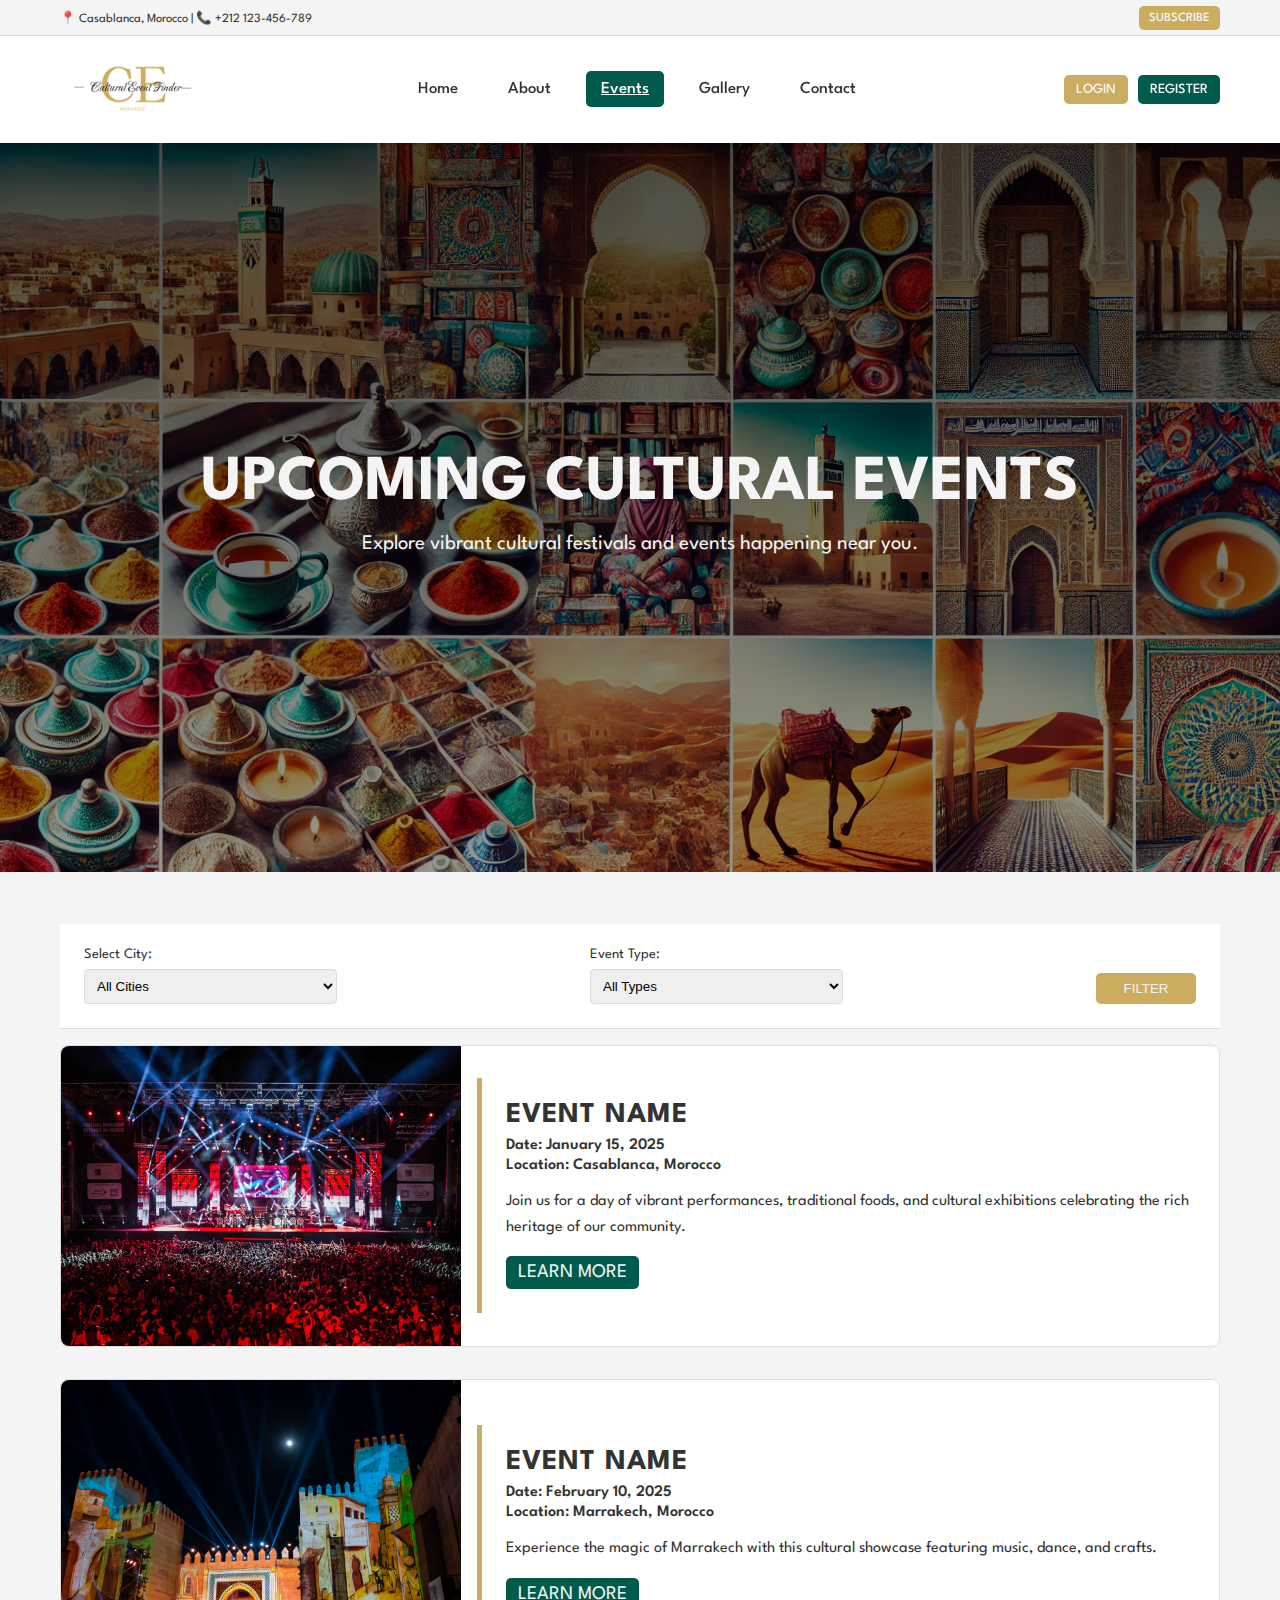
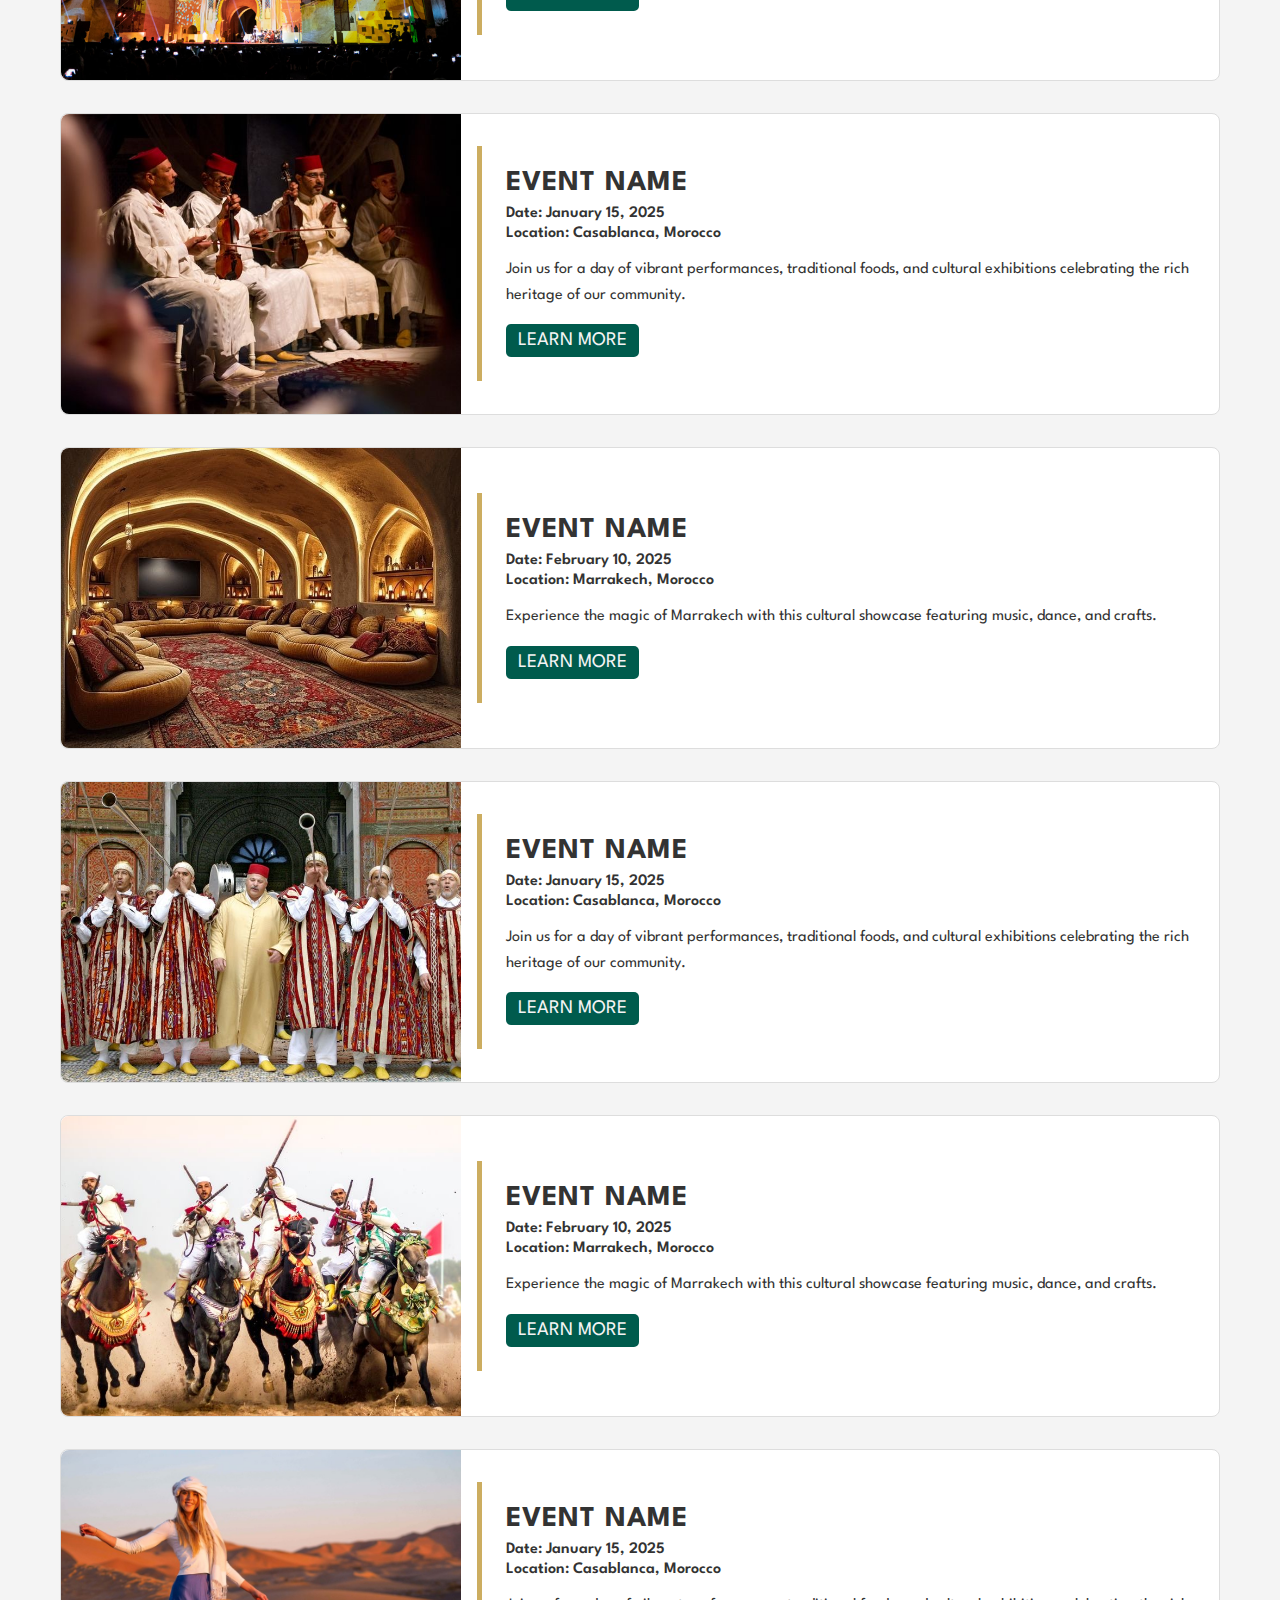
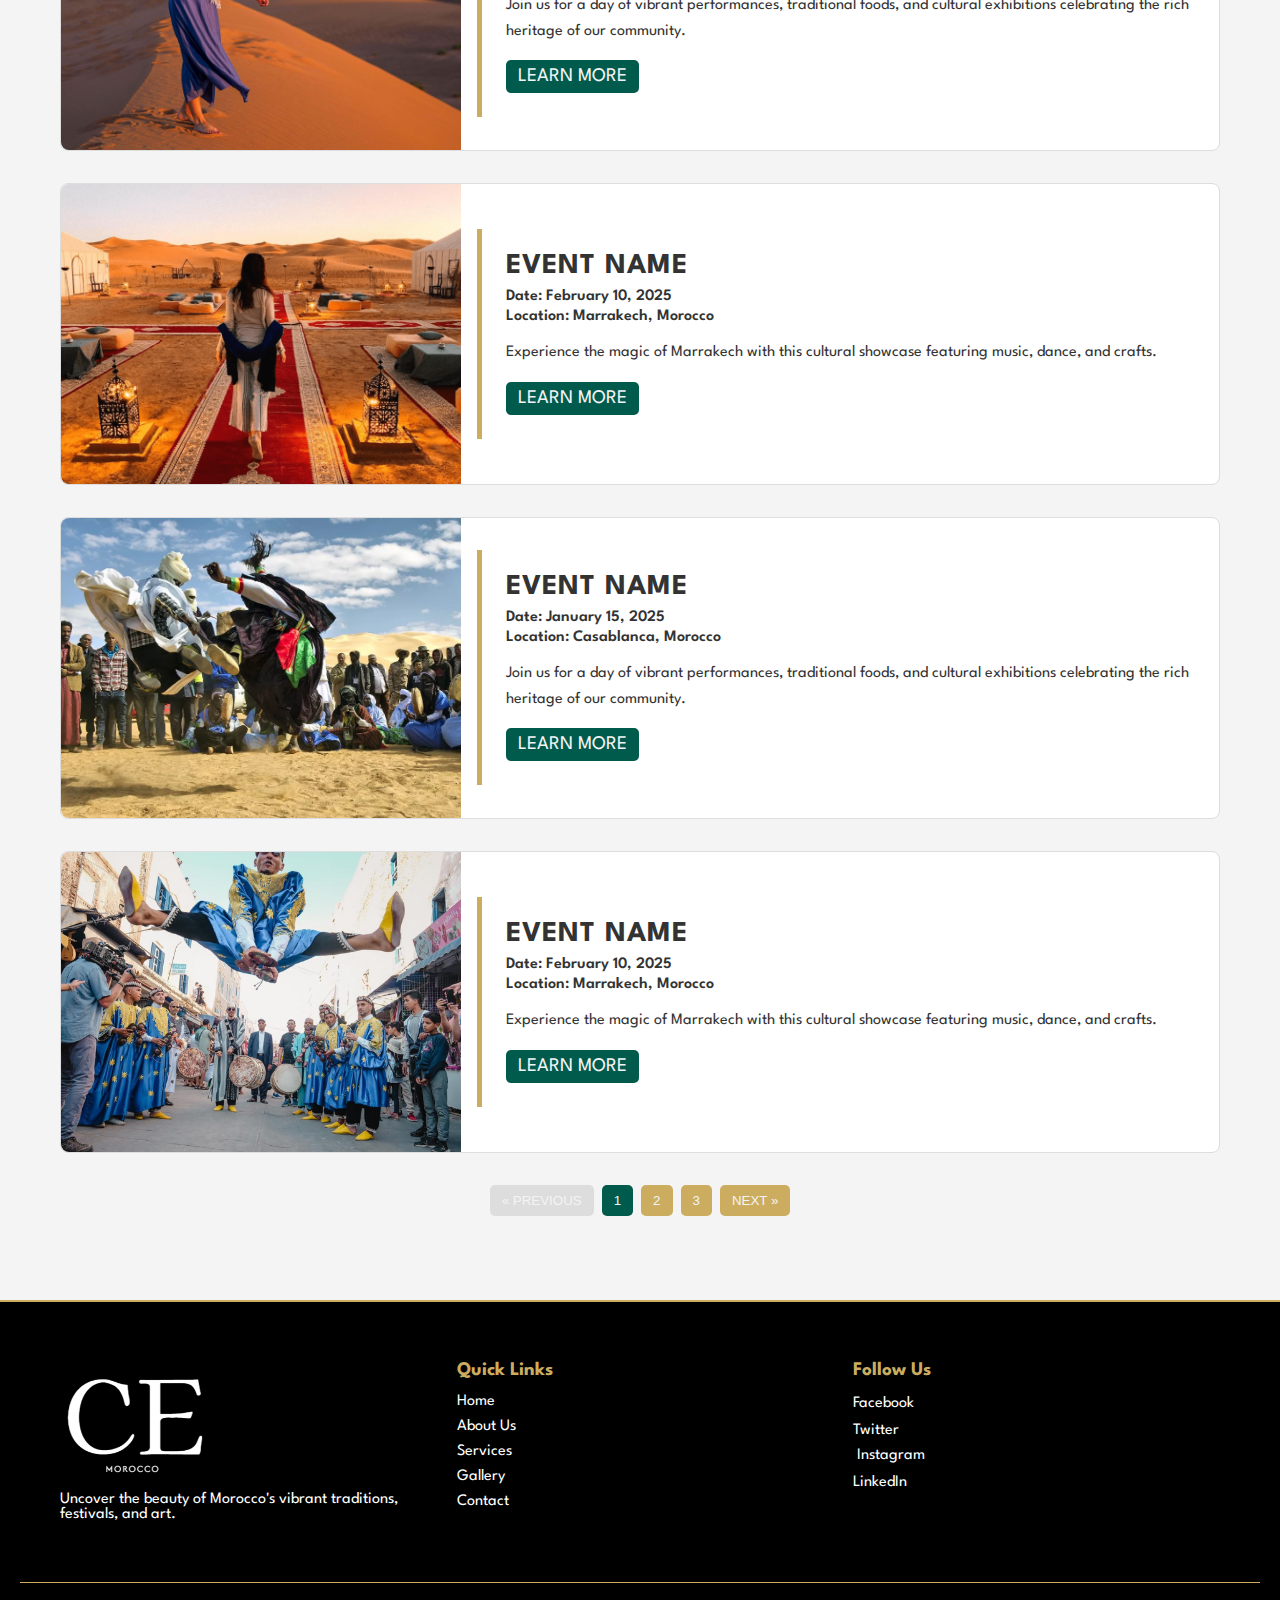
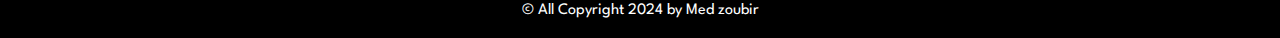
<file: events.html>
<!DOCTYPE html>
<html lang="en">
<head>
    <meta charset="UTF-8">
    <meta name="viewport" content="width=device-width, initial-scale=1.0">
    <title>Events</title>
    <link rel="stylesheet" href="assets/css/events.css">
</head>
<body>
<header>
    <div class="top-bar">
        <div class="container">
            <div class="contact-info">
                <span>📍 Casablanca, Morocco</span> |
                <span>📞 +212 123-456-789</span>
            </div>
            <div class="inscription">
                <a href="" class="btn btn-primary">Subscribe</a>
            </div>
        </div>
    </div>

    <!-- Bottom Section -->
    <div class="main-header">
        <div class="container">
            <div class="logo">
                <img src="assets/images/event-finder-logo.png" alt="Cultural Event Finder Logo">
            </div>
            <nav>
                <ul class="nav-links">
                    <li><a href="index.html">Home</a></li>
                    <li><a href="about.html">About</a></li>
                    <li><a class="active" href="events.html">Events</a></li>
                    <li><a href="gallery.html">Gallery</a></li>
                    <li><a href="contact.html">Contact</a></li>
                </ul>
            </nav>
            <!-- Burger Menu -->
            <div class="burger-menu" onclick="toggleMenu()">
                <div class="line"></div>
                <div class="line"></div>
                <div class="line"></div>
            </div>
            <div class="header-buttons">
                <a href="" class="btn btn-primary">Login</a>
                <a href="" class="btn btn-secondary">Register</a>
            </div>
        </div>
    </div>
</header>

<section class="events-intro">
    <div class="container">
        <h1>Upcoming Cultural Events</h1>
        <p>Explore vibrant cultural festivals and events happening near you.</p>
    </div>
</section>


<main class="events-list">
    <div class="container">
        <div class="filter-section">
            <form class="filter-form">
                <!-- City Filter -->
                <div class="form-group">
                    <label for="city-select">Select City:</label>
                    <select id="city-select" name="city">
                        <option value="">All Cities</option>
                        <option value="Casablanca">Casablanca</option>
                        <option value="Marrakech">Marrakech</option>
                        <option value="Tangier">Tangier</option>
                        <option value="Rabat">Rabat</option>
                        <option value="Fes">Fes</option>
                    </select>
                </div>

                <!-- Event Type Filter -->
                <div class="form-group">
                    <label for="type-select">Event Type:</label>
                    <select id="type-select" name="event_type">
                        <option value="">All Types</option>
                        <option value="Music">Music</option>
                        <option value="Film">Film</option>
                        <option value="Art">Art</option>
                        <option value="Food">Food</option>
                        <option value="Cultural">Cultural</option>
                    </select>
                </div>

                <!-- Filter Button -->
                <button type="submit" class="btn btn-primary">Filter</button>
            </form>
        </div>

        <section class="event">
            <img src="assets/images/mawazine.jpg" alt="Event 1" class="event-image">
            <div class="event-details">
                <h2>Event Name</h2>
                <p class="event-date">Date: January 15, 2025</p>
                <p class="event-location">Location: Casablanca, Morocco</p>
                <p class="event-description">Join us for a day of vibrant performances, traditional foods, and cultural
                    exhibitions celebrating the rich heritage of our community.</p>
                <a href="event-details.html" class="btn btn-secondary">Learn More</a>
            </div>
        </section>

        <section class="event">
            <img src="assets/images/Marrakech-Film-Festival.jpg" alt="Event 2" class="event-image">
            <div class="event-details">
                <h2>Event Name</h2>
                <p class="event-date">Date: February 10, 2025</p>
                <p class="event-location">Location: Marrakech, Morocco</p>
                <p class="event-description">Experience the magic of Marrakech with this cultural showcase featuring
                    music, dance, and crafts.</p>
                <a href="event-details.html" class="btn btn-secondary">Learn More</a>
            </div>
        </section>
        <section class="event">
            <img src="assets/images/IMG_7758.JPG" alt="Event 1"
                 class="event-image">
            <div class="event-details">
                <h2>Event Name</h2>
                <p class="event-date">Date: January 15, 2025</p>
                <p class="event-location">Location: Casablanca, Morocco</p>
                <p class="event-description">Join us for a day of vibrant performances, traditional foods, and cultural
                    exhibitions celebrating the rich heritage of our community.</p>
                <a href="event-details.html" class="btn btn-secondary">Learn More</a>
            </div>
        </section>

        <section class="event">
            <img src="assets/images/9e67ee1d8b83d89a78993c4d924285e0.jpg" alt="Event 2" class="event-image">
            <div class="event-details">
                <h2>Event Name</h2>
                <p class="event-date">Date: February 10, 2025</p>
                <p class="event-location">Location: Marrakech, Morocco</p>
                <p class="event-description">Experience the magic of Marrakech with this cultural showcase featuring
                    music, dance, and crafts.</p>
                <a href="event-details.html" class="btn btn-secondary">Learn More</a>
            </div>
        </section>
        <section class="event">
            <img src="assets/images/IMG_7760.JPG" alt="Event 1"
                 class="event-image">
            <div class="event-details">
                <h2>Event Name</h2>
                <p class="event-date">Date: January 15, 2025</p>
                <p class="event-location">Location: Casablanca, Morocco</p>
                <p class="event-description">Join us for a day of vibrant performances, traditional foods, and cultural
                    exhibitions celebrating the rich heritage of our community.</p>
                <a href="event-details.html" class="btn btn-secondary">Learn More</a>
            </div>
        </section>

        <section class="event">
            <img src="assets/images/tborida.jpg" alt="Event 2" class="event-image">
            <div class="event-details">
                <h2>Event Name</h2>
                <p class="event-date">Date: February 10, 2025</p>
                <p class="event-location">Location: Marrakech, Morocco</p>
                <p class="event-description">Experience the magic of Marrakech with this cultural showcase featuring
                    music, dance, and crafts.</p>
                <a href="event-details.html" class="btn btn-secondary">Learn More</a>
            </div>
        </section>
        <section class="event">
            <img src="assets/images/Sunrise-at-Sahara-desert-Merzouga.jpg" alt="Event 1" class="event-image">
            <div class="event-details">
                <h2>Event Name</h2>
                <p class="event-date">Date: January 15, 2025</p>
                <p class="event-location">Location: Casablanca, Morocco</p>
                <p class="event-description">Join us for a day of vibrant performances, traditional foods, and cultural
                    exhibitions celebrating the rich heritage of our community.</p>
                <a href="event-details.html" class="btn btn-secondary">Learn More</a>
            </div>
        </section>

        <section class="event">
            <img src="assets/images/merzouga-desert-camp-1024x629.png" alt="Event 2" class="event-image">
            <div class="event-details">
                <h2>Event Name</h2>
                <p class="event-date">Date: February 10, 2025</p>
                <p class="event-location">Location: Marrakech, Morocco</p>
                <p class="event-description">Experience the magic of Marrakech with this cultural showcase featuring
                    music, dance, and crafts.</p>
                <a href="event-details.html" class="btn btn-secondary">Learn More</a>
            </div>
        </section>
        <section class="event">
            <img src="assets/images/international-nomads-festival-askaladdin.webp" alt="Event 1" class="event-image">
            <div class="event-details">
                <h2>Event Name</h2>
                <p class="event-date">Date: January 15, 2025</p>
                <p class="event-location">Location: Casablanca, Morocco</p>
                <p class="event-description">Join us for a day of vibrant performances, traditional foods, and cultural
                    exhibitions celebrating the rich heritage of our community.</p>
                <a href="event-details.html" class="btn btn-secondary">Learn More</a>
            </div>
        </section>

        <section class="event">
            <img src="assets/images/IMG_74DF90841925-1.jpeg" alt="Event 2" class="event-image">
            <div class="event-details">
                <h2>Event Name</h2>
                <p class="event-date">Date: February 10, 2025</p>
                <p class="event-location">Location: Marrakech, Morocco</p>
                <p class="event-description">Experience the magic of Marrakech with this cultural showcase featuring
                    music, dance, and crafts.</p>
                <a href="event-details.html" class="btn btn-secondary">Learn More</a>
            </div>
        </section>

        <div class="pagination">
            <button class="btn btn-primary" data-page="prev" disabled>&laquo; Previous</button>
            <button class="btn btn-primary active" disabled data-page="1">1</button>
            <button class="btn btn-primary" data-page="2">2</button>
            <button class="btn btn-primary" data-page="3">3</button>
            <button class="btn btn-primary" data-page="next">Next &raquo;</button>
        </div>
    </div>

</main>

<footer class="footer">
    <div class="container">
        <div class="footer-content">
            <div class="logo-col">
                <img src="assets/images/img.png" alt="Logo" class="logo">
                <p class="footer-description">Uncover the beauty of Morocco's vibrant traditions, festivals, and art.
                </p>
            </div>
            <div class="links-col">
                <h4 class="footer-title">Quick Links</h4>
                <ul class="footer-links">
                    <li><a href="index.html">Home</a></li>
                    <li><a href="about.html">About Us</a></li>
                    <li><a href="events.html">Services</a></li>
                    <li><a href="gallery.html">Gallery</a></li>
                    <li><a href="contact.html">Contact</a></li>
                </ul>
            </div>
            <div class="social-col">
                <h4 class="footer-title">Follow Us</h4>
                <ul class="social-links">
                    <li>
                        <a href="https://facebook.com" target="_blank" class="social-icon facebook-icon">
                            <i class="fi fi-brands-facebook"></i> <span>Facebook</span>
                        </a>
                    </li>
                    <li>
                        <a href="https://twitter.com" target="_blank" class="social-icon twitter-icon">
                            <i class="fi fi-brands-twitter-alt-circle"></i> <span>Twitter</span>
                        </a>
                    </li>
                    <li>
                        <a href="https://instagram.com" target="_blank" class="social-icon instagram-icon">
                            <i class="fi fi-brands-instagram"></i> <span>Instagram</span>
                        </a>
                    </li>
                    <li>
                        <a href="https://linkedin.com" target="_blank" class="social-icon linkedin-icon">
                            <i class="fi fi-brands-linkedin"></i> <span>LinkedIn</span>
                        </a>
                    </li>
                </ul>
            </div>
        </div>
    </div>
    <div class="footer__copyright">
        <div class="container">
            <p>
                © All Copyright 2024
                by Med zoubir</p>
        </div>
    </div>
</footer>

<script src="assets/js/app.js"></script>
</body>
</html>
</file>
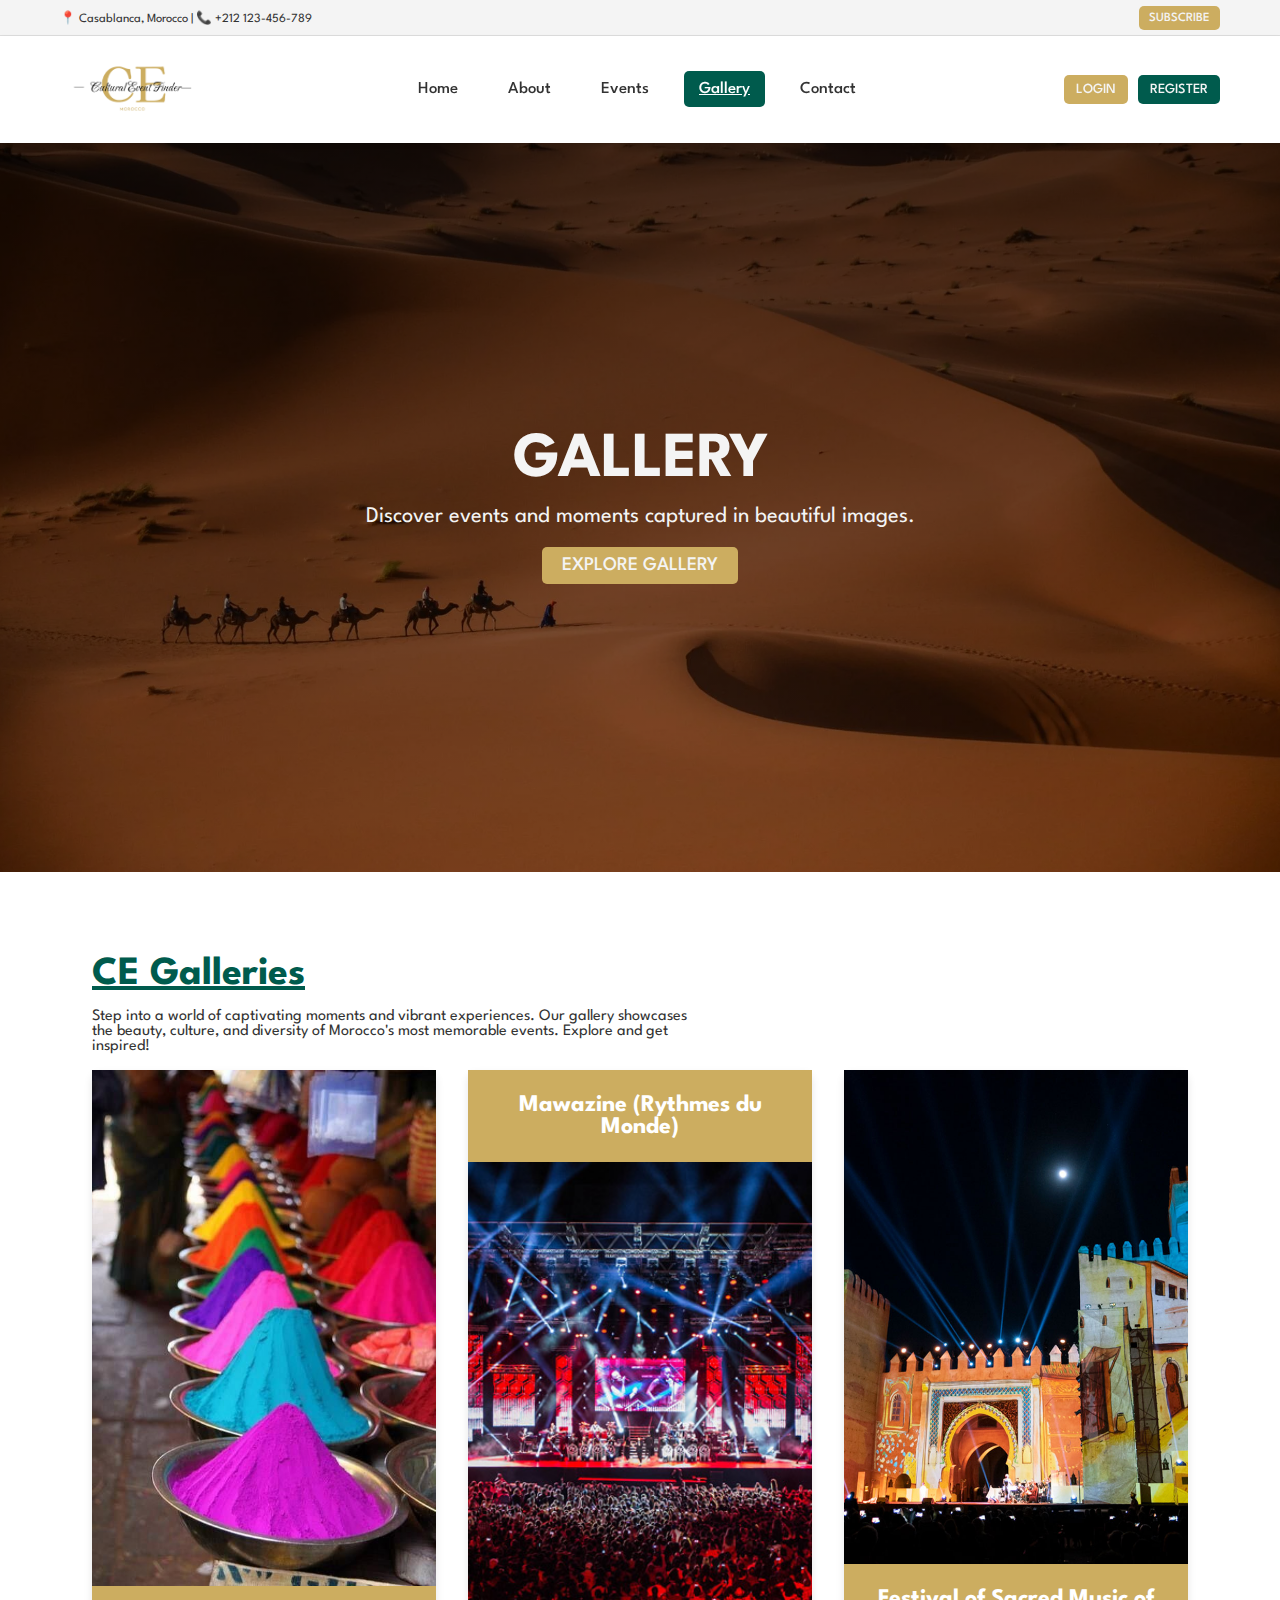
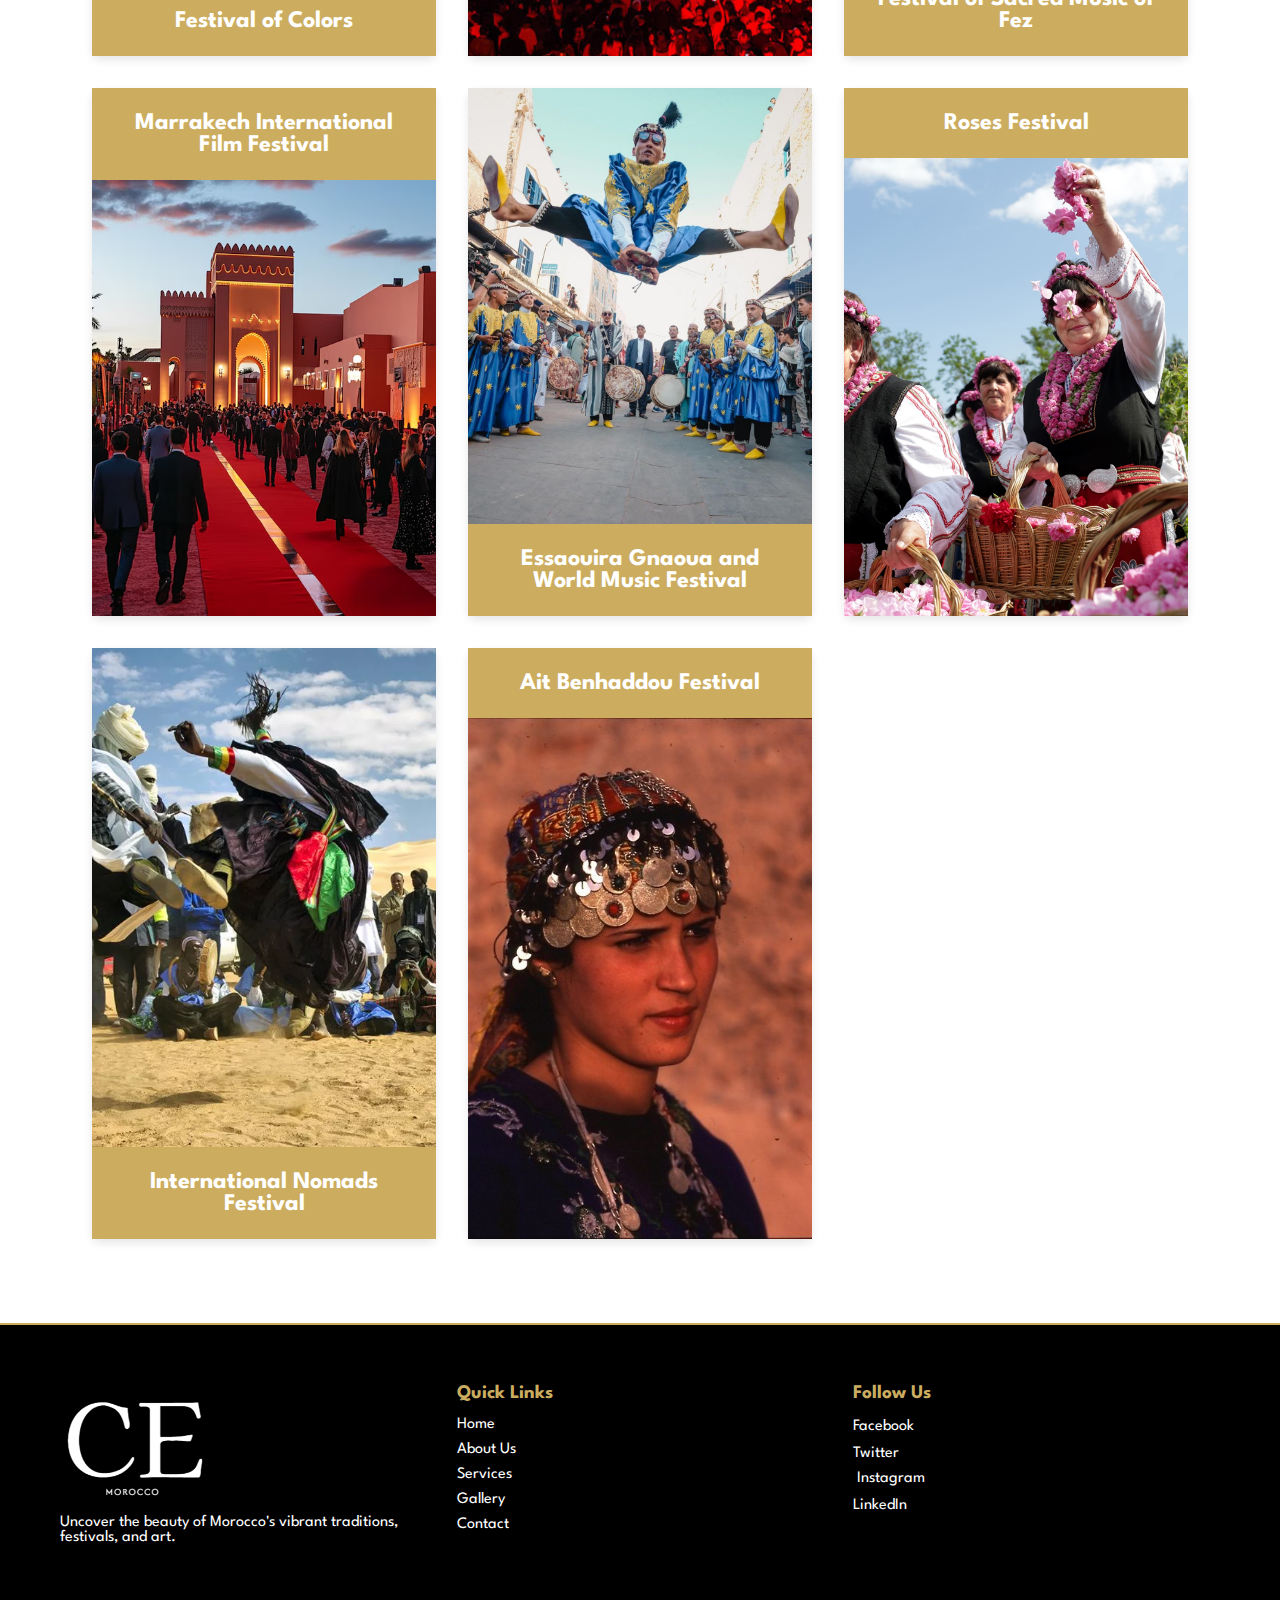
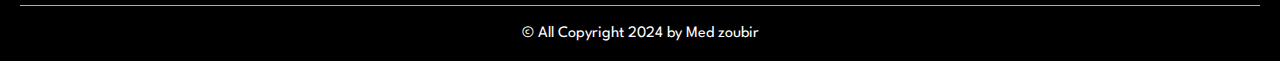
<file: gallery.html>
<!DOCTYPE html>
<html lang="en">
<head>
    <meta charset="UTF-8">
    <meta name="viewport" content="width=device-width, initial-scale=1.0">
    <title>Gallery</title>
    <link rel="stylesheet" href="assets/css/gallery.css">
</head>
<body>
<header>
    <div class="top-bar">
        <div class="container">
            <div class="contact-info">
                <span>📍 Casablanca, Morocco</span> |
                <span>📞 +212 123-456-789</span>
            </div>
            <div class="inscription">
                <a href="" class="btn btn-primary">Subscribe</a>
            </div>
        </div>
    </div>

    <!-- Bottom Section -->
    <div class="main-header">
        <div class="container">
            <div class="logo">
                <img src="assets/images/event-finder-logo.png" alt="Cultural Event Finder Logo">
            </div>
            <nav>
                <ul class="nav-links">
                    <li><a href="index.html">Home</a></li>
                    <li><a href="about.html">About</a></li>
                    <li><a href="events.html">Events</a></li>
                    <li><a class="active" href="gallery.html">Gallery</a></li>
                    <li><a href="contact.html">Contact</a></li>
                </ul>
            </nav>
            <!-- Burger Menu -->
            <div class="burger-menu" onclick="toggleMenu()">
                <div class="line"></div>
                <div class="line"></div>
                <div class="line"></div>
            </div>
            <div class="header-buttons">
                <a href="" class="btn btn-primary">Login</a>
                <a href="" class="btn btn-secondary">Register</a>
            </div>
        </div>
    </div>
</header>
<!-- Hero Section -->
<section class="gallery-hero-section">
    <div class="container">
        <div class="gallery-hero-content">
            <h1>Gallery</h1>
            <p>Discover events and moments captured in beautiful images.</p>
            <a href="#gallery" class="btn btn-primary">Explore Gallery</a>
        </div>
    </div>
</section>


<div id="gallery" class="container">
    <section class="main-gallery-section">
        <h2 class="section-title">CE Galleries</h2>
        <p class="section-para">Step into a world of captivating moments and vibrant experiences. Our gallery showcases
            the beauty, culture,
            and diversity of Morocco's most memorable events. Explore and get inspired!</p>
        <div class="gallery-grid">
            <div class="gallery-item">
                <img src="assets/images/04c233ed5d7a4332a13e0f3124c19043.jpg" alt="Event 1">
                <div class="gallery-info">
                    <h3>Festival of Colors</h3>
                </div>
            </div>
            <div class="gallery-item">
                <img src="assets/images/mawazine.jpg" alt="Event 2">
                <div class="gallery-info">
                    <h3>Mawazine (Rythmes du Monde)</h3>
                </div>
            </div>
            <div class="gallery-item">
                <img src="assets/images/374fez_world_music_festival.jpg" alt="Event 3">
                <div class="gallery-info">
                    <h3>Festival of Sacred Music of Fez</h3>
                </div>
            </div>
            <div class="gallery-item">
                <img src="assets/images/marrakech-international-film-festival_951220-118837.avif" alt="Event 3">
                <div class="gallery-info">
                    <h3>Marrakech International Film Festival</h3>
                </div>
            </div>
            <div class="gallery-item">
                <img src="assets/images/IMG_74DF90841925-1.jpeg" alt="Event 3">
                <div class="gallery-info">
                    <h3>Essaouira Gnaoua and World Music Festival</h3>
                </div>
            </div>
            <div class="gallery-item">
                <img src="assets/images/rosefes.jpeg" alt="Event 3">
                <div class="gallery-info">
                    <h3>Roses Festival</h3>
                </div>
            </div>
            <div class="gallery-item">
                <img src="assets/images/international-nomads-festival-askaladdin.webp" alt="Event 3">
                <div class="gallery-info">
                    <h3>International Nomads Festival</h3>
                </div>
            </div>
            <div class="gallery-item">
                <img src="assets/images/6e20930614323d81103b5136d9347472.jpg" alt="Event 3">
                <div class="gallery-info">
                    <h3>Ait Benhaddou Festival</h3>
                </div>
            </div>

        </div>
    </section>
</div>


<footer class="footer">
    <div class="container">
        <div class="footer-content">
            <div class="logo-col">
                <img src="assets/images/img.png" alt="Logo" class="logo">
                <p class="footer-description">Uncover the beauty of Morocco's vibrant traditions, festivals, and art.
                </p>
            </div>
            <div class="links-col">
                <h4 class="footer-title">Quick Links</h4>
                <ul class="footer-links">
                    <li><a href="index.html">Home</a></li>
                    <li><a href="about.html">About Us</a></li>
                    <li><a href="events.html">Services</a></li>
                    <li><a href="gallery.html">Gallery</a></li>
                    <li><a href="contact.html">Contact</a></li>
                </ul>
            </div>
            <div class="social-col">
                <h4 class="footer-title">Follow Us</h4>
                <ul class="social-links">
                    <li>
                        <a href="https://facebook.com" target="_blank" class="social-icon facebook-icon">
                            <i class="fi fi-brands-facebook"></i> <span>Facebook</span>
                        </a>
                    </li>
                    <li>
                        <a href="https://twitter.com" target="_blank" class="social-icon twitter-icon">
                            <i class="fi fi-brands-twitter-alt-circle"></i> <span>Twitter</span>
                        </a>
                    </li>
                    <li>
                        <a href="https://instagram.com" target="_blank" class="social-icon instagram-icon">
                            <i class="fi fi-brands-instagram"></i> <span>Instagram</span>
                        </a>
                    </li>
                    <li>
                        <a href="https://linkedin.com" target="_blank" class="social-icon linkedin-icon">
                            <i class="fi fi-brands-linkedin"></i> <span>LinkedIn</span>
                        </a>
                    </li>
                </ul>
            </div>
        </div>
    </div>
    <div class="footer__copyright">
        <div class="container">
            <p>
                © All Copyright 2024
                by Med zoubir</p>
        </div>
    </div>
</footer>

<script src="assets/js/app.js"></script>
</body>
</html>
</file>
<file: assets/css/home.css>
@import "style.css";


/* Start hero section */
.hero {
    position: relative;
    background: url("../images/morocco-desert-camp-2048x682.jpg.webp") no-repeat center center/cover;
    display: flex;
    align-items: center;
    justify-content: center;
    color: white;
    z-index: 1;
}

.hero::before {
    content: "";
    position: absolute;
    top: 0;
    left: 0;
    width: 100%;
    height: 100%;
    background: rgba(0, 0, 0, 0.5);
    z-index: -1;
}

.hero .hero-content {
    text-align: center;
    padding: 200px 40px;
}

.hero .hero-content h1 {
    font-size: 3.5em;
    margin-bottom: 20px;
    font-weight: bold;
    line-height: 1.2;
}

.hero .hero-content p {
    font-size: 1.2em;
    margin-bottom: 40px;
    line-height: 1.6;
}

.hero .hero-content .btn {
    padding: 15px 30px;
}

/*End hero section */

/* Start about section */
.about {
    padding: 50px 20px;
}

.about .about-content {
    position: relative;
    display: flex;
    align-items: center;
    gap: 30px;
    justify-content: space-between;
}

.about .about-content::before {
    content: '';
    position: absolute;
    background: url("../images/svg/gears-spinner.svg") no-repeat top right;
    top: 0;
    right: 0;
    background-size: contain;
    width: 100px;
    height: 100px;
}

.about .about-content .images {
    max-width: 50%;
    position: relative;
}

.about .about-content .images .image-primary,
.about .about-content .images .image-secondary {
    width: 70%;
    border-radius: 10px;
    border: 6px solid var(--white-color);
    box-shadow: 0 8px 15px rgba(0, 0, 0, 0.2); /* Shadow for depth */
}

.about .about-content .images .image-secondary {
    width: 50%;
    height: 70%;
    position: absolute;
    left: 50%;
    bottom: 40px;
}

.about .about-content .text-part {
    max-width: 500px;
    text-align: left;
}

.about .about-content .text-part h5 {
    color: var(--secondary-color);
    margin-bottom: 10px;
    text-transform: uppercase;
    font-weight: bold;
    font-size: 1.1em;
}

.about .about-content .text-part h2 {
    font-size: 2.5em;
    margin-bottom: 20px;
    line-height: 1.2;
}

.about .about-content .text-part p {
    font-size: 1.2em;
    margin-bottom: 40px;
    line-height: 1.4;
    color: var(--text-dark);
}

.about .about-content .text-part .btn {
    padding: 15px 30px;
}

/* End the About Section */

/* Start events section style */
.featured-events {
    padding: 60px 20px;
    background-color: var(--white-color);
}

.featured-events h2 {
    font-size: 2.8em;
    text-align: center;
    margin-bottom: 40px;
    color: var(--secondary-color);
}

.featured-events .event-list {
    display: grid;
    grid-template-columns: repeat(auto-fit, minmax(500px, 1fr));
    gap: 30px;
}

.featured-events .event-item {
    display: flex;
    gap: 20px;
    background-color: #fff;
    border-radius: 15px;
    box-shadow: 0 10px 10px rgba(0, 0, 0, 0.1);
    transition: transform 0.3s ease, box-shadow 0.3s ease;
}

.featured-events .event-item:hover {
    transform: translateY(-5px);
    box-shadow: 0 15px 30px rgba(0, 0, 0, 0.2);
}

.featured-events .event-item img {
    width: 200px;
    object-fit: cover;
    border-radius: 12px 0 0 12px;
}

.featured-events .event-details {
    padding: 20px;
    display: flex;
    flex-direction: column;
    justify-content: space-around;
}

.event-details h3 {
    font-size: 1.5em;
    margin-bottom: 10px;
    color: var(--secondary-color);
    font-weight: 600;
}

.featured-events .event-details h5 {
    color: var(--primary-color);
    margin-bottom: 10px;
    text-transform: uppercase;
    font-weight: bold;
    font-size: 1em;
}

.featured-events .event-details p {
    font-size: 1em;
    margin-bottom: 15px;
    color: var(--text-dark);
    line-height: 1.4;
}

.featured-events .event-details .btn {
    padding: 10px 20px;
    width: max-content;
}

/*End Event style section*/

/* Start Open Doors Section Styling */
.open-doors-difference {
    padding: 60px 20px;
}

.open-doors-difference h2 {
    font-size: 2.8em;
    margin-bottom: 20px;
    color: var(--secondary-color);
}

.open-doors-difference .intro-text {
    font-size: 1.2em;
    margin-bottom: 40px;
    color: var(--text-dark);
}

.open-doors-difference .difference-grid {
    display: grid;
    grid-template-columns: repeat(auto-fit, minmax(300px, 1fr));
    gap: 30px;
}

.open-doors-difference .difference-item {
    padding: 20px;
    border-radius: 12px;
    box-shadow: 0 10px 20px rgba(0, 0, 0, 0.1);
    transition: transform 0.3s ease, box-shadow 0.3s ease;
}

.open-doors-difference .difference-item:hover {
    transform: translateY(-5px);
    box-shadow: 0 15px 30px rgba(0, 0, 0, 0.2);
}

.open-doors-difference .difference-item h3 {
    font-size: 1.6em;
    margin-bottom: 15px;
    color: var(--primary-color);
}

.open-doors-difference .difference-item p {
    line-height: 1.6;
    color: var(--text-dark);
}

.open-doors-difference .actions {
    text-align: right;
    margin-top: 40px;
}

.actions .btn {
    padding: 12px 25px;
    margin: 10px;
}

/*End Open door section style*/

/*Start testimonials style*/
.testimonials {
    padding: 60px 0;
    background-color: var(--white-color);
}

.testimonials h2 {
    font-size: 2.5em;
    margin-bottom: 40px;
    color: var(--secondary-color);
}

.testimonials .testimonial-list {
    display: grid;
    grid-template-columns: repeat(3, 1fr);
    gap: 30px;
}

.testimonials .testimonial-item {
    background: #ffffff;
    border-radius: 12px;
    box-shadow: 0 4px 10px rgba(0, 0, 0, 0.1);
    padding: 20px;
    display: flex;
    flex-direction: column;
    justify-content: space-between;
    transition: transform 0.3s ease, box-shadow 0.3s ease;
}

.testimonials .testimonial-item:hover {
    box-shadow: 0 8px 16px rgba(0, 0, 0, 0.2);
    transform: translateY(-5px);
}

.testimonials .testimonial-item blockquote {
    font-style: italic;
    color: var(--text-dark);
    line-height: 1.6;
}

.testimonials .testimonial-item footer {
    margin-top: 15px;
    font-weight: bold;
    color: var(--primary-color);
}

.testimonials .testimonial-item.large-item {
    grid-row: span 2;
    grid-column: span 1;
}

/*End Testimonials style*/

/*Start contact.css style*/
.contact-section {
    padding: 80px 20px;
    position: relative;
}

.contact-section::before {
    position: absolute;
    left: 0;
    top: 0;
    content: "";
    width: 100%;
    height: 50%;
    background-image: url("../images/map-bg.png");
    z-index: -1;
    background-size: contain;
    opacity: 0.8;
}

.contact-section h2 {
    text-align: center;
    font-size: 2.5em;
    margin-bottom: 10px;
    color: var(--secondary-color);
}

.contact-section .contact-intro {
    text-align: center;
    font-size: 1.2em;
    margin-bottom: 40px;
}

.contact-section .contact-content {
    display: grid;
    grid-template-columns: 1fr 2fr;
    gap: 30px;
}

.contact-section .contact-cards {
    display: flex;
    flex-direction: column;
    justify-content: space-between;
    gap: 20px;
}

.contact-section .contact-card {
    display: flex;
    gap: 30px;
    padding: 20px;
    border: 1px solid var(--primary-color);
    border-radius: 8px;
    box-shadow: 0 4px 25px 0 #0000000f;
}

.contact-section .contact-card img {
    width: 50px;
    height: 50px;
}

.contact-section .contact-card h3 {
    font-size: 1.3em;
    margin-bottom: 10px;
    color: var(--primary-color);
    text-transform: uppercase;
    letter-spacing: 1px;
}

.contact-section .contact-card p, .contact-section .contact-card a {
    color: var(--text-dark);
}

.contact-section .contact-form {
    padding: 0 30px;
    border-radius: 8px;
    display: flex;
    flex-direction: column;
    justify-content: space-between;
}

.contact-section .contact-form .form-group {
    margin-bottom: 20px;
}

.contact-section .contact-form .form-group label {
    display: block;
    margin-bottom: 5px;
    font-size: 1.1em;
    color: var(--text-dark);
}

.contact-section .contact-form .form-group input,
.contact-section .contact-form .form-group textarea {
    width: 100%;
    padding: 10px;
    font-size: 1em;
    border: 1px solid var(--primary-color);
    border-radius: 5px;
    color: var(--text-dark);
    font-family: var(--font-family-league), sans-serif;
}

.contact-section .contact-form .form-group input:focus,
.contact-section .contact-form .form-group textarea:focus {
    outline: none;
    border: none;
    border-color: var(--secondary-color);
    box-shadow: 0 0 5px var(--secondary-color);
}

.contact-section .contact-form .btn {
    padding: 10px 20px;
    font-weight: bold;
    border: none;
    cursor: pointer;
}

/* Subscription Section */
.subscription-section {
    background: var(--primary-color);
    padding: 50px 20px;
    text-align: center;
}

.subscription-section h2 {
    font-size: 2rem;
    margin-bottom: 10px;
    color: var(--secondary-color);
}

.subscription-section p {
    font-size: 1rem;
    margin-bottom: 20px;
    color: var(--text-dark);
}

.subscription-form {
    display: flex;
    justify-content: center;
    align-items: center;
    gap: 10px;
}

.subscription-form input[type="email"] {
    padding: 10px 15px;
    font-size: 1rem;
    border: 1px solid #ccc;
    border-radius: 4px;
    flex: 1;
    max-width: 400px;
}

.subscription-form button {
    border: none;
    cursor: pointer;
}


/*Start responsive design*/
@media (max-width: 1024px) {
    .testimonials .testimonial-list {
        grid-template-columns: repeat(2, 1fr);
    }
}


@media (max-width: 768px) {
    .about .about-content {
        flex-direction: column;
        align-items: center;
        text-align: center;
    }

    .about .about-content .images {
        width: 100%;
        position: static;
    }

    .about .about-content .images .image-secondary {
        position: static;
        width: 100%;
    }

    .about .about-content .images .image-primary {
        display: none;
    }


    .about .about-content .text-part {
        max-width: 100%;
    }

    .open-doors-difference .difference-item {
        padding: 15px;
    }


    .open-doors-difference .actions .btn {
        padding: 10px 20px;
        display: block;
        width: max-content;
        text-align: center;
        margin: 10px auto;
    }

    .testimonials .testimonial-list {
        grid-template-columns: 1fr;
    }

    .contact-section .contact-content {
        grid-template-columns: 1fr;
    }

    .contact-section .contact-content .contact-cards {
        display: grid;
        grid-template-columns: repeat(auto-fit, minmax(300px, 1fr));
    }

    .contact-section .contact-form {
        padding: 0;
    }

}


@media (max-width: 580px) {
    .featured-events .event-list {
        grid-template-columns: 1fr;
    }

    .featured-events .event-item {
        flex-direction: column;
    }

    .featured-events .event-item img {
        width: 100%;
        border-radius: 12px 12px 0 0;
    }
}
</file>
<file: assets/css/uicons-brands.css>
/*!
*   _____       _             __                 _____                               ______ _       _   _
*  |_   _|     | |           / _|               |_   _|                             |  ____| |     | | (_)
*    | |  _ __ | |_ ___ _ __| |_ __ _  ___ ___    | |  ___ ___  _ __  ___   ______  | |__  | | __ _| |_ _  ___ ___  _ __
*    | | | '_ \| __/ _ \ '__|  _/ _` |/ __/ _ \   | | / __/ _ \| '_ \/ __| |______| |  __| | |/ _` | __| |/ __/ _ \| '_ \
*   _| |_| | | | ||  __/ |  | || (_| | (_|  __/  _| || (_| (_) | | | \__ \          | |    | | (_| | |_| | (_| (_) | | | |
*  |_____|_| |_|\__\___|_|  |_| \__,_|\___\___| |_____\___\___/|_| |_|___/          |_|    |_|\__,_|\__|_|\___\___/|_| |_|
*
*                         UIcons 2.6.0 - https://www.flaticon.com/uicons/interface-icons
*/
@font-face {
    font-family: "uicons-brands";
    src: url("https://cdn-uicons.flaticon.com/2.6.0/uicons-brands/webfonts/uicons-brands.woff2") format("woff2"),
    url("https://cdn-uicons.flaticon.com/2.6.0/uicons-brands/webfonts/uicons-brands.woff") format("woff"),
    url("https://cdn-uicons.flaticon.com/2.6.0/uicons-brands/webfonts/uicons-brands.eot#iefix") format("embedded-opentype");
    font-display: swap;
}

i[class^="fi-brands-"]:before, i[class*=" fi-brands-"]:before, span[class^="fi-brands-"]:before, span[class*="fi-brands-"]:before {
    font-family: uicons-brands !important;
    font-style: normal;
    font-weight: normal !important;
    font-variant: normal;
    text-transform: none;
    line-height: 1;
    -webkit-font-smoothing: antialiased;
    -moz-osx-font-smoothing: grayscale;
}

.fi-brands-3m:before {
    content: "\e00c";
}

.fi-brands-500px:before {
    content: "\e012";
}

.fi-brands-abbot-laboratories:before {
    content: "\e01d";
}

.fi-brands-accusoft:before {
    content: "\e020";
}

.fi-brands-acrobat:before {
    content: "\e022";
}

.fi-brands-adobe:before {
    content: "\e031";
}

.fi-brands-aecom:before {
    content: "\e035";
}

.fi-brands-aero:before {
    content: "\e036";
}

.fi-brands-after-effects:before {
    content: "\e037";
}

.fi-brands-airbnb:before {
    content: "\e049";
}

.fi-brands-algolia:before {
    content: "\e055";
}

.fi-brands-amd:before {
    content: "\e060";
}

.fi-brands-american-express:before {
    content: "\e061";
}

.fi-brands-android:before {
    content: "\e06b";
}

.fi-brands-animate:before {
    content: "\e087";
}

.fi-brands-app-store-ios:before {
    content: "\e091";
}

.fi-brands-apple:before {
    content: "\e092";
}

.fi-brands-apple-pay:before {
    content: "\e096";
}

.fi-brands-artstation:before {
    content: "\e106";
}

.fi-brands-astrazeneca:before {
    content: "\e10e";
}

.fi-brands-asus:before {
    content: "\e10f";
}

.fi-brands-atandt:before {
    content: "\e111";
}

.fi-brands-atlassian:before {
    content: "\e112";
}

.fi-brands-atom:before {
    content: "\e113";
}

.fi-brands-audition:before {
    content: "\e11e";
}

.fi-brands-behance:before {
    content: "\e186";
}

.fi-brands-bitcoin:before {
    content: "\e1ad";
}

.fi-brands-blackberry:before {
    content: "\e1b0";
}

.fi-brands-blogger:before {
    content: "\e1c2";
}

.fi-brands-bluetooth:before {
    content: "\e1ca";
}

.fi-brands-bootstrap:before {
    content: "\e1f8";
}

.fi-brands-bridgestone:before {
    content: "\e25b";
}

.fi-brands-burger-king:before {
    content: "\e289";
}

.fi-brands-c:before {
    content: "\e293";
}

.fi-brands-capture:before {
    content: "\e2de";
}

.fi-brands-cc-amazon-pay:before {
    content: "\e323";
}

.fi-brands-cc-apple-pay:before {
    content: "\e324";
}

.fi-brands-cc-diners-club:before {
    content: "\e325";
}

.fi-brands-cc-visa:before {
    content: "\e326";
}

.fi-brands-centos:before {
    content: "\e32a";
}

.fi-brands-character:before {
    content: "\e333";
}

.fi-brands-chromecast:before {
    content: "\e385";
}

.fi-brands-cloudflare:before {
    content: "\e42f";
}

.fi-brands-confluence:before {
    content: "\e491";
}

.fi-brands-creative-commons:before {
    content: "\e4b2";
}

.fi-brands-creative-commons-by:before {
    content: "\e4b3";
}

.fi-brands-creative-commons-nc:before {
    content: "\e4b4";
}

.fi-brands-creative-commons-nc-eu:before {
    content: "\e4b5";
}

.fi-brands-creative-commons-nc-jp:before {
    content: "\e4b6";
}

.fi-brands-creative-commons-nd:before {
    content: "\e4b7";
}

.fi-brands-creative-commons-pd:before {
    content: "\e4b8";
}

.fi-brands-creative-commons-pd-alt:before {
    content: "\e4b9";
}

.fi-brands-creative-commons-remix:before {
    content: "\e4ba";
}

.fi-brands-creative-commons-sa:before {
    content: "\e4bb";
}

.fi-brands-creative-commons-sampling:before {
    content: "\e4bc";
}

.fi-brands-creative-commons-sampling-plus:before {
    content: "\e4bd";
}

.fi-brands-creative-commons-share:before {
    content: "\e4be";
}

.fi-brands-creative-commons-zero:before {
    content: "\e4bf";
}

.fi-brands-css3:before {
    content: "\e4da";
}

.fi-brands-css3-alt:before {
    content: "\e4db";
}

.fi-brands-dailymotion:before {
    content: "\e4fb";
}

.fi-brands-deezer:before {
    content: "\e50f";
}

.fi-brands-delphi:before {
    content: "\e516";
}

.fi-brands-dev:before {
    content: "\e523";
}

.fi-brands-devianart:before {
    content: "\e524";
}

.fi-brands-digg:before {
    content: "\e552";
}

.fi-brands-dimension:before {
    content: "\e55b";
}

.fi-brands-discord:before {
    content: "\e564";
}

.fi-brands-docker:before {
    content: "\e57c";
}

.fi-brands-dribbble:before {
    content: "\e5ae";
}

.fi-brands-dropbox:before {
    content: "\e5b7";
}

.fi-brands-drupal:before {
    content: "\e5c0";
}

.fi-brands-ebay:before {
    content: "\e5db";
}

.fi-brands-elementor:before {
    content: "\e5e7";
}

.fi-brands-ethereum:before {
    content: "\e612";
}

.fi-brands-etsy:before {
    content: "\e614";
}

.fi-brands-evernote:before {
    content: "\e619";
}

.fi-brands-facebook:before {
    content: "\e675";
}

.fi-brands-facebook-messenger:before {
    content: "\e676";
}

.fi-brands-fedex:before {
    content: "\e688";
}

.fi-brands-figma:before {
    content: "\e697";
}

.fi-brands-firefox:before {
    content: "\e6e0";
}

.fi-brands-firefox-browser:before {
    content: "\e6e1";
}

.fi-brands-flaticon:before {
    content: "\e6fb";
}

.fi-brands-flaticon-1:before {
    content: "\e6fc";
}

.fi-brands-flickr:before {
    content: "\e6fe";
}

.fi-brands-flipboard:before {
    content: "\e700";
}

.fi-brands-fonts:before {
    content: "\e735";
}

.fi-brands-foursquare:before {
    content: "\e746";
}

.fi-brands-freepik:before {
    content: "\e74d";
}

.fi-brands-freepik-1:before {
    content: "\e74e";
}

.fi-brands-fresco:before {
    content: "\e751";
}

.fi-brands-github:before {
    content: "\e787";
}

.fi-brands-gitlab:before {
    content: "\e788";
}

.fi-brands-goodreads:before {
    content: "\e79d";
}

.fi-brands-google:before {
    content: "\e79e";
}

.fi-brands-haskell:before {
    content: "\e821";
}

.fi-brands-hbo:before {
    content: "\e82c";
}

.fi-brands-hotjar:before {
    content: "\e87d";
}

.fi-brands-html5:before {
    content: "\e8a4";
}

.fi-brands-huawei:before {
    content: "\e8a5";
}

.fi-brands-hubspot:before {
    content: "\e8a6";
}

.fi-brands-ibm:before {
    content: "\e8ae";
}

.fi-brands-iconfinder:before {
    content: "\e8b3";
}

.fi-brands-illustrator:before {
    content: "\e8b8";
}

.fi-brands-illustrator-draw:before {
    content: "\e8b9";
}

.fi-brands-imdb:before {
    content: "\e8bd";
}

.fi-brands-incopy:before {
    content: "\e8c6";
}

.fi-brands-indesign:before {
    content: "\e8c8";
}

.fi-brands-instagram:before {
    content: "\e8de";
}

.fi-brands-intel:before {
    content: "\e8e4";
}

.fi-brands-invision:before {
    content: "\e8f0";
}

.fi-brands-itunes:before {
    content: "\e901";
}

.fi-brands-janseen:before {
    content: "\e905";
}

.fi-brands-java:before {
    content: "\e909";
}

.fi-brands-jcb:before {
    content: "\e90b";
}

.fi-brands-jira:before {
    content: "\e90c";
}

.fi-brands-johnson-and-johnson:before {
    content: "\e90d";
}

.fi-brands-joomla:before {
    content: "\e910";
}

.fi-brands-js:before {
    content: "\e917";
}

.fi-brands-kickstarter:before {
    content: "\e92d";
}

.fi-brands-line:before {
    content: "\e9a1";
}

.fi-brands-linkedin:before {
    content: "\e9a9";
}

.fi-brands-lisp:before {
    content: "\e9b0";
}

.fi-brands-mailchimp:before {
    content: "\e9e8";
}

.fi-brands-marriott-international:before {
    content: "\ea07";
}

.fi-brands-mcdonalds:before {
    content: "\ea18";
}

.fi-brands-media-encoder:before {
    content: "\ea1c";
}

.fi-brands-medium:before {
    content: "\ea20";
}

.fi-brands-meta:before {
    content: "\ea4b";
}

.fi-brands-microsoft:before {
    content: "\ea5a";
}

.fi-brands-microsoft-edge:before {
    content: "\ea5b";
}

.fi-brands-microsoft-explorer:before {
    content: "\ea5c";
}

.fi-brands-mysql:before {
    content: "\eaca";
}

.fi-brands-napster:before {
    content: "\eacd";
}

.fi-brands-nestle:before {
    content: "\ead1";
}

.fi-brands-netflix:before {
    content: "\ead2";
}

.fi-brands-node-js:before {
    content: "\eaf0";
}

.fi-brands-nvidia:before {
    content: "\eb08";
}

.fi-brands-oracle:before {
    content: "\eb2d";
}

.fi-brands-patreon:before {
    content: "\eb68";
}

.fi-brands-paypal:before {
    content: "\eb71";
}

.fi-brands-pfizer:before {
    content: "\ebda";
}

.fi-brands-photoshop:before {
    content: "\ebec";
}

.fi-brands-photoshop-camera:before {
    content: "\ebed";
}

.fi-brands-photoshop-express:before {
    content: "\ebee";
}

.fi-brands-photoshop-lightroom:before {
    content: "\ebef";
}

.fi-brands-photoshop-lightroom-classic:before {
    content: "\ebf0";
}

.fi-brands-php:before {
    content: "\ebf1";
}

.fi-brands-pinterest:before {
    content: "\ec0a";
}

.fi-brands-postgre:before {
    content: "\ec5a";
}

.fi-brands-premiere:before {
    content: "\ec62";
}

.fi-brands-premiere-rush:before {
    content: "\ec63";
}

.fi-brands-product-hunt:before {
    content: "\ec78";
}

.fi-brands-python:before {
    content: "\ec93";
}

.fi-brands-raspberry-pi:before {
    content: "\ecbc";
}

.fi-brands-reddit:before {
    content: "\ecd4";
}

.fi-brands-samsung:before {
    content: "\ed51";
}

.fi-brands-sap:before {
    content: "\ed54";
}

.fi-brands-sass:before {
    content: "\ed55";
}

.fi-brands-shopify:before {
    content: "\edcd";
}

.fi-brands-siemens:before {
    content: "\ede5";
}

.fi-brands-sketch:before {
    content: "\ee0d";
}

.fi-brands-skype:before {
    content: "\ee24";
}

.fi-brands-slack:before {
    content: "\ee25";
}

.fi-brands-slidesgo:before {
    content: "\ee2f";
}

.fi-brands-snapchat:before {
    content: "\ee3f";
}

.fi-brands-sony:before {
    content: "\ee56";
}

.fi-brands-soundcloud:before {
    content: "\ee6b";
}

.fi-brands-spark:before {
    content: "\ee78";
}

.fi-brands-spotify:before {
    content: "\ee8a";
}

.fi-brands-starbucks:before {
    content: "\eee4";
}

.fi-brands-stock:before {
    content: "\eef3";
}

.fi-brands-storyset:before {
    content: "\ef02";
}

.fi-brands-stripe:before {
    content: "\ef08";
}

.fi-brands-substance-3d-designer:before {
    content: "\ef14";
}

.fi-brands-substance-3d-painter:before {
    content: "\ef15";
}

.fi-brands-substance-3d-sampler:before {
    content: "\ef16";
}

.fi-brands-substance-3d-stager:before {
    content: "\ef17";
}

.fi-brands-swift:before {
    content: "\ef37";
}

.fi-brands-t-mobile:before {
    content: "\ef48";
}

.fi-brands-telegram:before {
    content: "\ef7b";
}

.fi-brands-tencent:before {
    content: "\ef85";
}

.fi-brands-the-home-depot:before {
    content: "\ef9e";
}

.fi-brands-tik-tok:before {
    content: "\efbf";
}

.fi-brands-trello:before {
    content: "\f043";
}

.fi-brands-tripadvisor:before {
    content: "\f04a";
}

.fi-brands-tumblr:before {
    content: "\f072";
}

.fi-brands-twitch:before {
    content: "\f07b";
}

.fi-brands-twitter:before {
    content: "\f07c";
}

.fi-brands-twitter-alt:before {
    content: "\f07d";
}

.fi-brands-twitter-alt-circle:before {
    content: "\f07e";
}

.fi-brands-twitter-alt-square:before {
    content: "\f07f";
}

.fi-brands-typescript:before {
    content: "\f082";
}

.fi-brands-uber:before {
    content: "\f085";
}

.fi-brands-ubuntu:before {
    content: "\f086";
}

.fi-brands-unilever:before {
    content: "\f092";
}

.fi-brands-unity:before {
    content: "\f093";
}

.fi-brands-unsplash:before {
    content: "\f096";
}

.fi-brands-ups:before {
    content: "\f09e";
}

.fi-brands-usaa:before {
    content: "\f0a2";
}

.fi-brands-verizon:before {
    content: "\f0fb";
}

.fi-brands-videvo:before {
    content: "\f106";
}

.fi-brands-vimeo:before {
    content: "\f108";
}

.fi-brands-visa:before {
    content: "\f10d";
}

.fi-brands-visual-basic:before {
    content: "\f112";
}

.fi-brands-vk:before {
    content: "\f113";
}

.fi-brands-walmart:before {
    content: "\f12f";
}

.fi-brands-wepik:before {
    content: "\f14f";
}

.fi-brands-whatsapp:before {
    content: "\f151";
}

.fi-brands-wikipedia:before {
    content: "\f163";
}

.fi-brands-windows:before {
    content: "\f16d";
}

.fi-brands-wix:before {
    content: "\f176";
}

.fi-brands-wordpress:before {
    content: "\f17a";
}

.fi-brands-xd:before {
    content: "\f18c";
}

.fi-brands-xing:before {
    content: "\f18d";
}

.fi-brands-yahoo:before {
    content: "\f18f";
}

.fi-brands-yandex:before {
    content: "\f190";
}

.fi-brands-yelp:before {
    content: "\f191";
}

.fi-brands-youtube:before {
    content: "\f199";
}

.fi-brands-zoom:before {
    content: "\f19d";
}
</file>
<file: assets/css/about.css>
@import "style.css";

.about-intro {
    background: url("../images/Open-Doors-Morocco-About-Us-jpg.webp") no-repeat center center/cover;
    color: var(--white-color);
    position: relative;
    width: 100%;
    height: 81vh;
}

.about-intro::before {
    position: absolute;
    content: "";
    width: 100%;
    height: 100%;
    background: linear-gradient(to bottom, rgba(0, 0, 0, 0.7), rgba(0, 0, 0, 0.4));
    top: 0;
    left: 0;
}

.about-intro .container {
    position: relative;
    max-width: 800px;
    margin: 0 auto;
    height: 100%;
}

.about-intro .about-content {
    display: flex;
    flex-direction: column;
    justify-content: center;
    align-items: center;
    height: 100%;
    text-align: center;
}

.about-content h1 {
    font-size: 4rem;
    text-transform: uppercase;
    margin-bottom: 16px;
}

.about-content p {
    font-size: 1.3rem;
    line-height: 1.5;
}

.about-content .btn {
    display: inline-block;
    padding: 10px 20px;
    font-size: 1.2rem;
    margin-top: 16px;
}


/* About Page Values Section */
.about-values {
    padding: 4rem 2rem;
    text-align: center;
}

.about-values h2 {
    font-size: 2rem;
    text-transform: uppercase;
    margin-bottom: 2rem;
    color: var(--primary-color);
}

.values-list {
    display: flex;
    flex-wrap: wrap;
    gap: 2rem;
}

.values-list li {
    flex: 1 1 calc(33% - 2rem);
    background-color: var(--white-color);
    border-radius: 8px;
    padding: 2rem;
    box-shadow: 0 4px 6px rgba(0, 0, 0, 0.1);
    text-align: left;
}

.values-list li h3 {
    font-size: 1.5rem;
    color: var(--text-dark);
    margin-bottom: 1rem;
}

.values-list li p {
    font-size: 1rem;
    color: #666;
    line-height: 1.6;
}

@media (max-width: 768px) {
    .values-list li {
        flex: 1 1 100%;
    }
}


/* About Page Team Section */
.about-team {
    padding: 4rem 2rem;
    background-color: var(--white-color);
    text-align: center;
}

.about-team h2 {
    font-size: 2rem;
    text-transform: uppercase;
    margin-bottom: 1rem;
    color: var(--primary-color);
}

.section-description {
    font-size: 1.2rem;
    color: var(--text-dark);
    margin-bottom: 2rem;
}

.team-grid {
    display: grid;
    grid-template-columns: repeat(auto-fit, minmax(250px, 1fr));
    gap: 2rem;
    justify-items: center;
}

.team-member {
    width: 100%;
    background: #fff;
    border-radius: 8px;
    box-shadow: 0 4px 6px rgba(0, 0, 0, 0.1);
    text-align: center;
    transition: transform 0.3s ease, box-shadow 0.3s ease;
}

.team-member:hover {
    transform: translateY(-5px);
    box-shadow: 0 6px 12px rgba(0, 0, 0, 0.2);
}

.team-member img {
    width: 100%;
    height: auto;
    object-fit: cover;
}

.team-member div {
    margin: 16px auto;
}

.team-member h3 {
    font-size: 1.5rem;
    color: #333;
    margin-bottom: 0.5rem;
}

.team-member p {
    font-size: 1rem;
    color: #555;
}


/* Mission and Vision Section */
.about-mission-vision {
    padding: 5rem 2rem;
    border-top: 5px solid var(--primary-color);
    border-bottom: 5px solid var(--primary-color);
    text-align: center;
}

.mission-vision-content {
    display: flex;
    flex-direction: column;
    gap: 2rem;
    justify-content: center;
    align-items: center;
}

.mission,
.vision {
    background: linear-gradient(135deg, #f4f4f4, #fff);
    border: 2px solid var(--primary-color);
    padding: 3rem;
    border-radius: 12px;
    box-shadow: 0 8px 16px rgba(0, 0, 0, 0.1);
    max-width: 500px;
    width: 100%;
    transition: transform 0.3s ease, box-shadow 0.3s ease;
    margin: 0 auto;
}

.mission:hover,
.vision:hover {
    transform: translateY(-10px);
    box-shadow: 0 10px 20px rgba(0, 0, 0, 0.15);
}

.mission h2,
.vision h2 {
    font-size: 2.5rem;
    margin-bottom: 1.5rem;
    color: var(--primary-color);
    text-transform: uppercase;
}

.mission p,
.vision p {
    font-size: 1.1rem;
    color: var(--text-dark);
    line-height: 1.8;
}

@media (min-width: 768px) {
    .mission-vision-content {
        flex-direction: row;
        justify-content: space-evenly;
    }

    .mission,
    .vision {
        width: 45%;
    }
}


/* History Section */
.about-history {
    padding: 5rem 2rem;
    background-color: var(--white-color);
    text-align: center;
}

.about-history h2 {
    font-size: 2.5rem;
    color: var(--primary-color);
    margin-bottom: 2rem;
    text-transform: uppercase;
}

.about-history p {
    font-size: 1.2rem;
    color: var(--text-dark);
    line-height: 1.5;
    margin-bottom: 3rem;
    max-width: 800px;
    margin-left: auto;
    margin-right: auto;
}

.history-timeline {
    display: flex;
    flex-direction: column;
    gap: 2rem;
    align-items: center;
}

.timeline-item {
    background-color: #fff;
    padding: 2rem;
    border-radius: 10px;
    box-shadow: 0 6px 12px rgba(0, 0, 0, 0.1);
    text-align: left;
    transition: transform 0.3s ease, box-shadow 0.3s ease;
}

.timeline-item:hover {
    transform: translateY(-5px);
    box-shadow: 0 6px 12px rgba(0, 0, 0, 0.2);
}

.timeline-item h3 {
    font-size: 1.8rem;
    color: var(--secondary-color);
    margin-bottom: 1rem;
}

.timeline-item p {
    font-size: 1.1rem;
    line-height: 1.6;
}

@media (min-width: 768px) {
    .history-timeline {
        flex-direction: row;
        justify-content: space-evenly;
    }

    .timeline-item {
        width: 30%;
    }
}
</file>
<file: assets/css/contact.css>
@import "style.css";

/* Map Section */

.map-section {
    position: relative;
    display: flex;
    align-items: center;
    justify-content: center;
}

.map-section .content {
    position: absolute;
    color: var(--white-color);
    text-align: center;
}

.map-section h2 {
    font-size: 4rem;
    text-transform: uppercase;
    margin-bottom: 16px;
}

.map-section p {
    font-size: 1.4rem;
}

.map-section .btn {
    display: inline-block;
    margin-top: 20px;
    padding: 10px 20px;
    font-size: 1.2rem;
}

.map-section::before {
    position: absolute;
    left: 0;
    top: 0;
    content: "";
    background: linear-gradient(to bottom, rgba(0, 0, 0, 0.8), rgba(0, 0, 0, 0.2));
    width: 100%;
    height: 100%;
}

.map-section iframe {
    width: 100%;
    height: 81vh;
}

/*Start contact.css style*/
.contact-section {
    padding: 80px 20px;
    position: relative;
}

.contact-section::before {
    position: absolute;
    left: 0;
    top: 0;
    content: "";
    width: 100%;
    height: 50%;
    background-image: url("../images/map-bg.png");
    z-index: -1;
    background-size: contain;
    opacity: 0.8;
}

.contact-section h2 {
    text-align: center;
    font-size: 2.5em;
    margin-bottom: 10px;
    color: var(--secondary-color);
}

.contact-section .contact-intro {
    text-align: center;
    font-size: 1.2em;
    margin-bottom: 40px;
}

.contact-section .contact-content {
    display: grid;
    grid-template-columns: 1fr 2fr;
    gap: 30px;
}

.contact-section .contact-cards {
    display: flex;
    flex-direction: column;
    justify-content: space-between;
    gap: 20px;
}

.contact-section .contact-card {
    display: flex;
    gap: 30px;
    padding: 20px;
    border: 1px solid var(--primary-color);
    border-radius: 8px;
    box-shadow: 0 4px 25px 0 #0000000f;
}

.contact-section .contact-card img {
    width: 50px;
    height: 50px;
}

.contact-section .contact-card h3 {
    font-size: 1.3em;
    margin-bottom: 10px;
    color: var(--primary-color);
    text-transform: uppercase;
    letter-spacing: 1px;
}

.contact-section .contact-card p, .contact-section .contact-card a {
    color: var(--text-dark);
}

.contact-section .contact-form {
    padding: 0 30px;
    border-radius: 8px;
    display: flex;
    flex-direction: column;
    justify-content: space-between;
}

.contact-section .contact-form .form-group {
    margin-bottom: 20px;
}

.contact-section .contact-form .form-group label {
    display: block;
    margin-bottom: 5px;
    font-size: 1.1em;
    color: var(--text-dark);
}

.contact-section .contact-form .form-group input,
.contact-section .contact-form .form-group textarea {
    width: 100%;
    padding: 10px;
    font-size: 1em;
    border: 1px solid var(--primary-color);
    border-radius: 5px;
    color: var(--text-dark);
    font-family: var(--font-family-league), sans-serif;
}

.contact-section .contact-form .form-group input:focus,
.contact-section .contact-form .form-group textarea:focus {
    outline: none;
    border: none;
    border-color: var(--secondary-color);
    box-shadow: 0 0 5px var(--secondary-color);
}

.contact-section .contact-form .btn {
    padding: 10px 20px;
    font-weight: bold;
    border: none;
    cursor: pointer;
}

/*End contact.css section*/
@media (max-width: 768px) {
    .contact-section .contact-content {
        grid-template-columns: 1fr;
    }

    .contact-section .contact-content .contact-cards {
        display: grid;
        grid-template-columns: repeat(auto-fit, minmax(300px, 1fr));
    }

    .contact-section .contact-form {
        padding: 0;
    }
}
</file>
<file: assets/css/event-detail.css>
@import "style.css";

/* Event Header Styles */
.event-header {
    background: url("../images/575a1ed4-6159-40d3-a54e-ca54ba54c3fd.webp") center no-repeat;
    color: var(--white-color);
    text-align: center;
    width: 100%;
    height: 81vh;
    display: flex;
    align-items: center;
    padding: 2rem 0;
    background-size: cover;
    position: relative;
}

.event-header::before {
    content: "";
    position: absolute;
    top: 0;
    left: 0;
    width: 100%;
    height: 100%;
    background: linear-gradient(to bottom, rgba(0, 0, 0, 0.7), rgba(0, 0, 0, 0.4));
}

.event-header h1 {
    position: relative;
    font-size: 4rem;
    text-transform: uppercase;
    margin-bottom: 16px;
}

.event-header p {
    position: relative;
    z-index: 2;
    font-size: 1.2rem;
    margin-top: 10px;
    font-weight: 300;
}

.about-event {
    text-align: center;
    padding: 4rem 0;
}

.about-event h3 {
    font-size: 2em;
    margin-bottom: 2rem;
}

.about-event p {
    max-width: 600px;
    line-height: 1.2rem;
    margin: 0 auto 1rem;
    color: var(--text-dark);
}

.about-event blockquote {
    font-style: italic;
}

.circuit-details {
    width: 100%;
    padding: 4rem 0;
    background-color: var(--white-color);
}

.circuit-details h3 {
    font-size: 2rem;
    margin-bottom: 1.1rem;
    color: var(--primary-color);
}

.circuit-details p {
    font-size: 1.2rem;
    margin-bottom: 1rem;
}

.circuit-details .circuit-places h4 {
    font-size: 1rem;
    margin-bottom: 1rem;
}


.circuit-details .circuit-places ul {
    list-style: inside;
    font-size: 1.2rem;
    line-height: 1.5rem;
    font-weight: normal;
}

.circuit {
    width: 100%;
}

.circuit .circuit-info {
    padding: 4rem 0;
}

.circuit .circuit-info .container {
    display: flex;
    flex-direction: row;
    gap: 2rem;
}

.circuit .circuit-info:nth-child(2n) {
    background-color: var(--white-color);
}

.circuit .circuit-info:nth-child(2n) .container {
    flex-direction: row-reverse;
}

.circuit .circuit-info:nth-child(2n) h4 {
    color: var(--primary-color);
}

.circuit .circuit-info img {
    width: 100%;
    max-width: 500px;
    object-fit: cover;
}

.circuit .circuit-info div {
    display: flex;
    flex-direction: column;
    justify-content: space-evenly;
}

.circuit .circuit-info div h4 {
    font-size: 2em;
    color: var(--secondary-color);
    margin-bottom: 1rem;
}

.circuit .circuit-info div p {
    text-align: justify;
    line-height: 1.2rem;
}

@media (max-width: 768px) {
    .circuit .circuit-info .container {
        flex-direction: column;
        align-items: center;
    }

    .circuit .circuit-info:nth-child(2n) .container {
        flex-direction: column-reverse;
        align-items: center;
    }
}
</file>
<file: assets/css/events.css>
@import "style.css";

.events-intro {
    background: url("../images/575a1ed4-6159-40d3-a54e-ca54ba54c3fd.webp") center no-repeat;
    color: var(--white-color);
    text-align: center;
    width: 100%;
    height: 81vh;
    display: flex;
    align-items: center;
    padding: 2rem 0;
    background-size: cover;
    position: relative;
}

.events-intro::before {
    content: "";
    position: absolute;
    top: 0;
    left: 0;
    width: 100%;
    height: 100%;
    background: linear-gradient(to bottom, rgba(0, 0, 0, 0.7), rgba(0, 0, 0, 0.4));
}

.events-intro .container {
    position: relative;
}

.events-intro h1 {
    font-size: 4rem;
    text-transform: uppercase;
    margin-bottom: 16px;
}

.events-intro p {
    font-size: 1.3rem;
    line-height: 1.5;
}

/* Event List Styles */
.events-list {
    background: var(--white-color);
    padding: 2rem 0;
}

.event {
    display: flex;
    align-items: center;
    margin-bottom: 2rem;
    background: white;
    border: 1px solid #ddd;
    border-radius: 8px;
}

.event-image {
    width: 400px;
    height: 300px;
    object-fit: cover;
    border-bottom-left-radius: 8px;
    border-top-left-radius: 8px;
}

.event-details {
    margin-left: 1rem;
    border-left: 5px solid var(--primary-color);
    padding: 1.5rem;
}


.event h2 {
    font-size: 1.8rem;
    margin-bottom: 10px;
    text-transform: uppercase;
    letter-spacing: 1px;
}

.event-date,
.event-location {
    font-size: 1rem;
    color: var(--text-dark);
    margin: 0.3rem 0;
    font-weight: 600;
}

.event-description {
    margin: 1rem 0;
    font-size: 1rem;
    line-height: 1.6;
    color: var(--text-dark);
}

.event .btn {
    display: inline-block;
    font-size: 1.2em;
    font-weight: normal;
}


.filter-section {
    background: white;
    padding: 1.5rem;
    margin-bottom: 1rem;
    border-bottom: 1px solid #ddd;
}

.filter-form {
    display: flex;
    justify-content: space-between;
    align-items: end;
}

.form-group {
    flex: 1;
    display: flex;
    flex-direction: column;
}

.form-group label {
    font-size: 0.9rem;
    color: var(--text-dark);
    margin-bottom: 0.5rem;
}

select {
    padding: 0.5rem;
    border: 1px solid #ddd;
    border-radius: 4px;
    width: 50%;
    min-width: 200px;
}

button.btn {
    border: none;
    cursor: pointer;
    width: 100px;
}


.pagination {
    display: flex;
    justify-content: center;
    align-items: center;
    gap: 0.5rem;
    margin: 2rem 0;
}

.pagination .btn-primary {
    width: max-content;
}

.btn-primary[disabled] {
    background-color: #ddd;
    cursor: not-allowed;
}

.btn-primary.active {
    background-color: var(--secondary-color);
}


@media (max-width: 800px) {
    .filter-form {
        flex-direction: column;
        align-items: start;
        gap: 1rem;
    }

    .event {
        flex-direction: column;
    }

    .event-image {
        width: 100%;
        border-bottom-left-radius: 0;
        border-top-right-radius: 8px;
    }
}
</file>
<file: assets/css/gallery.css>
@import "style.css";

/* Hero Section */
.gallery-hero-section {
    background: url("../images/sahara-erg-chebbi.webp") no-repeat fixed center;
    background-size: cover;
    width: 100%;
    height: 81vh;
    color: white;
    position: relative;
    display: flex;
    align-items: center;
    text-align: center;
}

.gallery-hero-section::before {
    position: absolute;
    content: "";
    width: 100%;
    height: 100%;
    top: 0;
    left: 0;
    background: linear-gradient(to bottom, rgba(0, 0, 0, 0.7), rgba(0, 0, 0, 0.4));
    z-index: 1;
}

.gallery-hero-content {
    position: relative;
    z-index: 2;
    animation: slide-up 1s ease-in-out;
    color: var(--white-color);
}

.gallery-hero-content h1 {
    font-size: 4rem;
    text-transform: uppercase;
    margin-bottom: 16px;
}

.gallery-hero-content p {
    margin-bottom: 20px;
    font-size: 1.4rem;
}

.gallery-hero-content .btn {
    display: inline-block;
    padding: 10px 20px;
    font-size: 1.2rem;
}


/* Animations */
@keyframes slide-up {
    from {
        transform: translateY(100px);
        opacity: 0;
    }
    to {
        transform: translateY(0);
        opacity: 1;
    }
}


.main-gallery-section {
    padding: 4rem 2rem;
}

.main-gallery-section .section-title {
    font-size: 2.5rem;
    text-decoration: underline;
    color: var(--secondary-color);
    margin-bottom: 1rem;
}

.main-gallery-section .section-para {
    margin-bottom: 1em;
    max-width: 600px;
    font-size: 1em;
}

.gallery-grid {
    display: grid;
    grid-template-columns: repeat(auto-fill, minmax(300px, 1fr));
    gap: 2rem;
    align-items: stretch;
}

.gallery-item {
    display: flex;
    flex-direction: column;
    position: relative;
    border-radius: 8px;
    box-shadow: 0 4px 8px rgba(0, 0, 0, 0.1);
    transition: transform 0.3s ease, box-shadow 0.3s ease;
    height: 100%;
}


.gallery-item:nth-child(2n) {
    flex-direction: column-reverse;
}


.gallery-item:hover {
    transform: translateY(-5px);
    box-shadow: 0 6px 12px rgba(0, 0, 0, 0.2);
}

.gallery-item img {
    width: 100%;
    display: block;
    object-fit: cover;
    flex-grow: 1;
}


.gallery-info {
    padding: 1.5rem;
    background-color: var(--primary-color);
    text-align: center;
}

.gallery-info h3 {
    font-size: 1.5rem;
    margin: 0;
    color: white;
    font-weight: bold;
}
</file>
